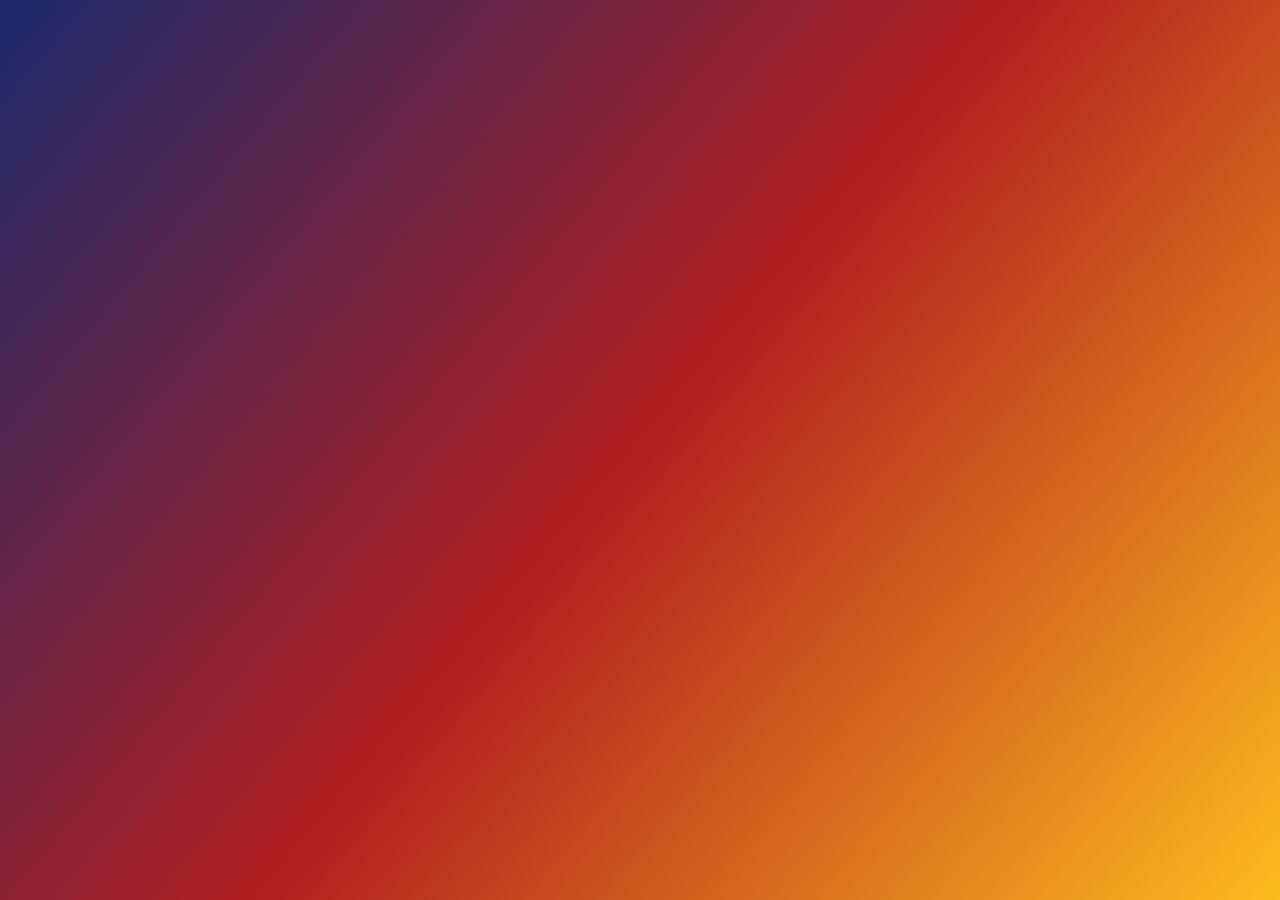
<file: index.html>
<!DOCTYPE html>
<html lang="fa" dir="rtl">
<head>
    <meta charset="UTF-8">
    <meta name="viewport" content="width=device-width, initial-scale=1.0">
    <title>VIP Shop - فروشگاه مانتو وی آی پی</title>
    <link rel="stylesheet" href="https://cdnjs.cloudflare.com/ajax/libs/font-awesome/6.4.0/css/all.min.css">
    <style>
        /* استایل‌های مشترک و صفحه ورود */
        * {
            box-sizing: border-box;
            margin: 0;
            padding: 0;
        }
        
        body {
            font-family: 'Segoe UI', Tahoma, Geneva, Verdana, sans-serif;
            background: linear-gradient(130deg, #1a2a6c, #b21f1f, #fdbb1d);
            color: #333;
            min-height: 100vh;
            padding: 20px;
            overflow-x: hidden;
        }
        
        .container {
            max-width: 1200px;
            width: 100%;
            margin: 0 auto;
        }
        
        header {
            background: rgba(255, 255, 255, 0.9);
            border-radius: 20px;
            padding: 20px;
            margin-bottom: 30px;
            box-shadow: 0 10px 30px rgba(0, 0, 0, 0.2);
            backdrop-filter: blur(10px);
            border: 1px solid rgba(255, 255, 255, 0.3);
        }
        
        .logo {
            display: flex;
            align-items: center;
            justify-content: center;
            gap: 15px;
            margin-bottom: 15px;
        }
        
        .logo i {
            font-size: 3rem;
            color: #ff4081;
            background: linear-gradient(45deg, #ff4081, #ff6d00);
            -webkit-background-clip: text;
            -webkit-text-fill-color: transparent;
        }
        
        h1 {
            font-size: 2.5rem;
            color: #2c3e50;
            margin-bottom: 10px;
        }
        
        .subtitle {
            font-size: 1.2rem;
            color: #7f8c8d;
            margin-bottom: 20px;
        }
        
        .contact-info {
            display: flex;
            justify-content: center;
            flex-wrap: wrap;
            gap: 20px;
            margin-top: 15px;
            font-size: 1.1rem;
        }
        
        .contact-item {
            display: flex;
            align-items: center;
            gap: 8px;
            background: rgba(255, 255, 255, 0.7);
            padding: 8px 15px;
            border-radius: 30px;
            box-shadow: 0 4px 8px rgba(0,0,0,0.1);
        }
        
        .coin-container {
            position: relative;
            margin: 40px 0;
            perspective: 1000px;
            text-align: center;
        }
        
        #coin {
            width: 200px;
            height: 200px;
            background: radial-gradient(circle at 30% 30%, #ffd700, #ff9800);
            border-radius: 50%;
            cursor: pointer;
            box-shadow: 0 0 30px rgba(255, 215, 0, 0.8), 
                        inset 0 -10px 20px rgba(139, 69, 19, 0.4),
                        inset 0 10px 20px rgba(255, 255, 255, 0.5);
            position: relative;
            overflow: hidden;
            transform-style: preserve-3d;
            transition: transform 0.5s;
            margin: 0 auto;
        }
        
        #coin:hover {
            transform: rotateY(10deg) rotateX(10deg) scale(1.05);
        }
        
        #coin:active {
            transform: scale(0.95);
        }
        
        .coin-design {
            position: absolute;
            width: 100%;
            height: 100%;
            display: flex;
            flex-direction: column;
            justify-content: center;
            align-items: center;
            color: #8b4513;
            font-weight: bold;
            text-align: center;
            padding: 20px;
        }
        
        .coin-front {
            background: radial-gradient(circle at center, #ffd700, #daa520);
        }
        
        .coin-back {
            background: radial-gradient(circle at center, #daa520, #b8860b);
            transform: rotateY(180deg);
            backface-visibility: hidden;
        }
        
        .coin-icon {
            font-size: 4rem;
            margin-bottom: 10px;
            color: #8b4513;
        }
        
        .coin-text {
            font-size: 1.8rem;
            text-shadow: 1px 1px 2px rgba(255, 255, 255, 0.5);
        }
        
        #counter {
            font-size: 1.8rem;
            margin-top: 25px;
            color: white;
            text-shadow: 0 2px 4px rgba(0,0,0,0.3);
            background: rgba(0, 0, 0, 0.3);
            padding: 10px 25px;
            border-radius: 30px;
            display: inline-block;
        }
        
        .instructions {
            background: rgba(255, 255, 255, 0.85);
            border-radius: 20px;
            padding: 25px;
            margin: 30px 0;
            box-shadow: 0 8px 25px rgba(0, 0, 0, 0.15);
            max-width: 800px;
            margin-left: auto;
            margin-right: auto;
        }
        
        .instructions h2 {
            color: #ff4081;
            margin-bottom: 20px;
            font-size: 1.8rem;
            text-align: center;
        }
        
        .step {
            display: flex;
            align-items: flex-start;
            text-align: right;
            margin-bottom: 20px;
            padding: 15px;
            background: rgba(255, 255, 255, 0.7);
            border-radius: 15px;
        }
        
        .step-number {
            background: linear-gradient(45deg, #ff4081, #ff6d00);
            color: white;
            width: 40px;
            height: 40px;
            border-radius: 50%;
            display: flex;
            align-items: center;
            justify-content: center;
            font-size: 1.5rem;
            font-weight: bold;
            flex-shrink: 0;
            margin-left: 15px;
        }
        
        .step-content {
            flex-grow: 1;
            text-align: right;
        }
        
        .step-content h3 {
            color: #2c3e50;
            margin-bottom: 8px;
        }
        
        .step-content p {
            color: #7f8c8d;
            line-height: 1.6;
        }
        
        .password-hint {
            background: rgba(44, 62, 80, 0.9);
            color: white;
            padding: 15px;
            border-radius: 15px;
            margin-top: 20px;
            font-size: 1.2rem;
            display: inline-block;
        }
        
        .password-sequence {
            display: flex;
            justify-content: center;
            gap: 15px;
            margin-top: 15px;
            flex-wrap: wrap;
        }
        
        .password-dot {
            width: 25px;
            height: 25px;
            border-radius: 50%;
            background: #7f8c8d;
            display: flex;
            align-items: center;
            justify-content: center;
            color: white;
            font-weight: bold;
        }
        
        .password-dot.active {
            background: linear-gradient(45deg, #ff4081, #ff6d00);
            transform: scale(1.2);
        }
        
        footer {
            margin-top: 40px;
            color: white;
            font-size: 1rem;
            text-shadow: 0 1px 3px rgba(0,0,0,0.5);
            padding: 20px;
            text-align: center;
        }
        
        .pulse {
            animation: pulse 2s infinite;
        }
        
        @keyframes pulse {
            0% { transform: scale(1); box-shadow: 0 0 0 0 rgba(255, 215, 0, 0.7); }
            70% { transform: scale(1.05); box-shadow: 0 0 0 15px rgba(255, 215, 0, 0); }
            100% { transform: scale(1); box-shadow: 0 0 0 0 rgba(255, 215, 0, 0); }
        }
        
        .shake {
            animation: shake 0.5s;
        }
        
        @keyframes shake {
            0%, 100% { transform: translateX(0); }
            25% { transform: translateX(-10px); }
            75% { transform: translateX(10px); }
        }
        
        .flip {
            animation: flip 0.6s ease-out;
        }
        
        @keyframes flip {
            0% { transform: rotateY(0); }
            50% { transform: rotateY(180deg); }
            100% { transform: rotateY(360deg); }
        }
        
        @media (max-width: 768px) {
            #coin {
                width: 170px;
                height: 170px;
            }
            
            h1 {
                font-size: 2rem;
            }
            
            .contact-info {
                flex-direction: column;
                align-items: center;
            }
        }
        
        /* استایل‌های صفحه فروشگاه */
        #shop-page {
            display: none;
            width: 100%;
        }
        
        .shop-body {
            background-color: #f8f8f5;
            color: #339;
            direction: rtl;
            min-height: 100vh;
        }
        
        .shop-header {
            background-color: white;
            box-shadow: 0 2px 10px rgba(0, 0, 0, 0.1);
            position: sticky;
            top: 0;
            z-index: 100;
        }
        
        .header-top {
            display: flex;
            justify-content: space-between;
            align-items: center;
            padding: 15px 5%;
            border-bottom: 1px solid #eee;
        }
        
        .shop-logo {
            font-size: 24px;
            font-weight: bold;
            color: #8e44ad;
        }
        
        .shop-logo i {
            margin-left: 10px;
        }
        
        .search-box {
            display: flex;
            width: 50%;
        }
        
        .search-box input {
            padding: 10px 15px;
            border: 1px solid #ddd;
            border-radius: 30px 0 0 30px;
            width: 100%;
            font-size: 14px;
        }
        
        .search-box button {
            background: #8e44ad;
            color: white;
            border: none;
            padding: 10px 20px;
            border-radius: 0 30px 30px 0;
            cursor: pointer;
        }
        
        .header-icons {
            display: flex;
            gap: 20px;
        }
        
        .header-icons i {
            font-size: 20px;
            color: #555;
            cursor: pointer;
            position: relative;
        }
        
        .cart-count {
            position: absolute;
            top: -8px;
            left: -8px;
            background: #e74c3c;
            color: white;
            font-size: 10px;
            border-radius: 50%;
            width: 18px;
            height: 18px;
            display: flex;
            justify-content: center;
            align-items: center;
        }
        
        nav {
            padding: 10px 5%;
        }
        
        nav ul {
            display: flex;
            list-style: none;
            justify-content: center;
            gap: 30px;
        }
        
        nav ul li a {
            text-decoration: none;
            color: #555;
            font-weight: 500;
            transition: color 0.3s;
            font-size: 15px;
        }
        
        nav ul li a:hover {
            color: #8e44ad;
        }
        
        /* استایل فیلترها و مرتب‌سازی */
        .filters {
            display: flex;
            justify-content: space-between;
            padding: 20px 5%;
            background: white;
            margin: 20px 5%;
            border-radius: 10px;
            box-shadow: 0 2px 5px rgba(0, 0, 0, 0.05);
        }
        
        .filter-section {
            display: flex;
            align-items: center;
            gap: 15px;
        }
        
        .filter-section select, .filter-section button {
            padding: 8px 15px;
            border: 1px solid #ddd;
            border-radius: 5px;
            background: white;
            font-size: 14px;
        }
        
        .filter-section button {
            background: #8e44ad;
            color: white;
            border: none;
            cursor: pointer;
        }
        
        /* استایل محصولات */
        .products-container {
            display: grid;
            grid-template-columns: repeat(auto-fill, minmax(250px, 1fr));
            gap: 25px;
            padding: 0 5% 40px;
        }
        
        .product-card {
            background: white;
            border-radius: 10px;
            overflow: hidden;
            box-shadow: 0 3px 10px rgba(0, 0, 0, 0.08);
            transition: transform 0.3s, box-shadow 0.3s;
            position: relative;
        }
        
        .product-card:hover {
            transform: translateY(-5px);
            box-shadow: 0 5px 15px rgba(0, 0, 0, 0.1);
        }
        
        .product-image {
            height: 220px;
            overflow: hidden;
            position: relative;
        }
        
        .product-image img {
            width: 100%;
            height: 100%;
            object-fit: cover;
            transition: transform 0.5s;
        }
        
        .product-card:hover .product-image img {
            transform: scale(1.05);
        }
        
        .product-badge {
            position: absolute;
            top: 10px;
            left: 10px;
            background: #e74c3c;
            color: white;
            padding: 5px 10px;
            border-radius: 3px;
            font-size: 12px;
            font-weight: bold;
        }
        
        .product-info {
            padding: 15px;
        }
        
        .product-title {
            font-size: 16px;
            margin-bottom: 8px;
            color: #333;
            font-weight: 600;
        }
        
        .product-price {
            display: flex;
            justify-content: space-between;
            align-items: center;
            margin-top: 10px;
        }
        
        .price {
            font-weight: bold;
            color: #8e44ad;
            font-size: 18px;
        }
        
        .old-price {
            text-decoration: line-through;
            color: #999;
            font-size: 14px;
            margin-right: 5px;
        }
        
        .add-to-cart {
            background: #8e44ad;
            color: white;
            border: none;
            width: 40px;
            height: 40px;
            border-radius: 50%;
            display: flex;
            justify-content: center;
            align-items: center;
            cursor: pointer;
            transition: background 0.3s;
        }
        
        .add-to-cart:hover {
            background: #732d91;
        }
        
        /* استایل فوتر */
        .shop-footer {
            background: #2c3e50;
            color: white;
            padding: 40px 5% 20px;
        }
        
        .footer-content {
            display: grid;
            grid-template-columns: repeat(auto-fit, minmax(250px, 1fr));
            gap: 30px;
            margin-bottom: 30px;
        }
        
        .footer-section h3 {
            margin-bottom: 20px;
            font-size: 18px;
            position: relative;
            padding-bottom: 10px;
        }
        
        .footer-section h3::after {
            content: '';
            position: absolute;
            bottom: 0;
            right: 0;
            width: 50px;
            height: 2px;
            background: #8e44ad;
        }
        
        .footer-section p, .footer-section ul {
            color: #ecf0f1;
            font-size: 14px;
            line-height: 1.8;
        }
        
        .footer-section ul {
            list-style: none;
        }
        
        .footer-section ul li {
            margin-bottom: 10px;
        }
        
        .footer-section ul li a {
            color: #ecf0f1;
            text-decoration: none;
            transition: color 0.3s;
        }
        
        .footer-section ul li a:hover {
            color: #8e44ad;
        }
        
        .social-icons {
            display: flex;
            gap: 15px;
            margin-top: 15px;
        }
        
        .social-icons a {
            display: flex;
            justify-content: center;
            align-items: center;
            width: 40px;
            height: 40px;
            border-radius: 50%;
            background: rgba(255, 255, 255, 0.1);
            color: white;
            transition: background 0.3s;
        }
        
        .social-icons a:hover {
            background: #8e44ad;
        }
        
        .footer-bottom {
            text-align: center;
            padding-top: 20px;
            border-top: 1px solid rgba(255, 255, 255, 0.1);
            font-size: 14px;
            color: #bdc3c7;
        }
        
        /* استایل بخش VIP */
        .vip-overlay {
            position: fixed;
            top: 0;
            left: 0;
            width: 100%;
            height: 100%;
            background: rgba(0, 0, 0, 0.9);
            display: flex;
            justify-content: center;
            align-items: center;
            z-index: 1000;
            flex-direction: column;
            color: white;
        }
        
        .vip-container {
            max-width: 800px;
            width: 90%;
            text-align: center;
        }
        
        .vip-header {
            margin-bottom: 30px;
        }
        
        .vip-title {
            font-size: 2.5rem;
            margin-bottom: 15px;
            background: linear-gradient(45deg, #ffd700, #ff9800);
            -webkit-background-clip: text;
            -webkit-text-fill-color: transparent;
        }
        
        .vip-subtitle {
            font-size: 1.2rem;
            color: #ccc;
        }
        
        .vip-coin-container {    
            position: relative;    
            margin: 40px 0;    
            perspective: 1000px;    
        }    
            
        #vip-coin {    
            width: 200px;    
            height: 200px;    
            background: radial-gradient(circle at 30% 30%, #ffd700, #ff9800);    
            border-radius: 50%;    
            cursor: pointer;    
            box-shadow: 0 0 30px rgba(255, 215, 0, 0.8),     
                        inset 0 -10px 20px rgba(139, 69, 19, 0.4),    
                        inset 0 10px 20px rgba(255, 255, 255, 0.5);    
            position: relative;    
            overflow: hidden;    
            transform-style: preserve-3d;    
            transition: transform 0.5s;    
            margin: 0 auto;  
        }    
            
        #vip-coin:hover {    
            transform: rotateY(10deg) rotateX(10deg) scale(1.05);    
        }    
            
        #vip-coin:active {    
            transform: scale(0.95);    
        }    
            
        .vip-coin-design {    
            position: absolute;    
            width: 100%;    
            height: 100%;    
            display: flex;    
            flex-direction: column;    
            justify-content: center;    
            align-items: center;    
            color: #8b4513;    
            font-weight: bold;    
            text-align: center;    
            padding: 20px;    
        }    
            
        .vip-coin-front {    
            background: radial-gradient(circle at center, #ffd700, #daa520);    
        }    
            
        .vip-coin-back {    
            background: radial-gradient(circle at center, #daa520, #b8860b);    
            transform: rotateY(180deg);    
            backface-visibility: hidden;    
        }    
            
        .vip-coin-icon {    
            font-size: 4rem;    
            margin-bottom: 10px;    
            color: #8b4513;    
        }    
            
        .vip-coin-text {    
            font-size: 1.8rem;    
            text-shadow: 1px 1px 2px rgba(255, 255, 255, 0.5);    
        }    
            
        #vip-counter {    
            font-size: 1.8rem;    
            margin-top: 25px;    
            color: white;    
            text-sh
</file>
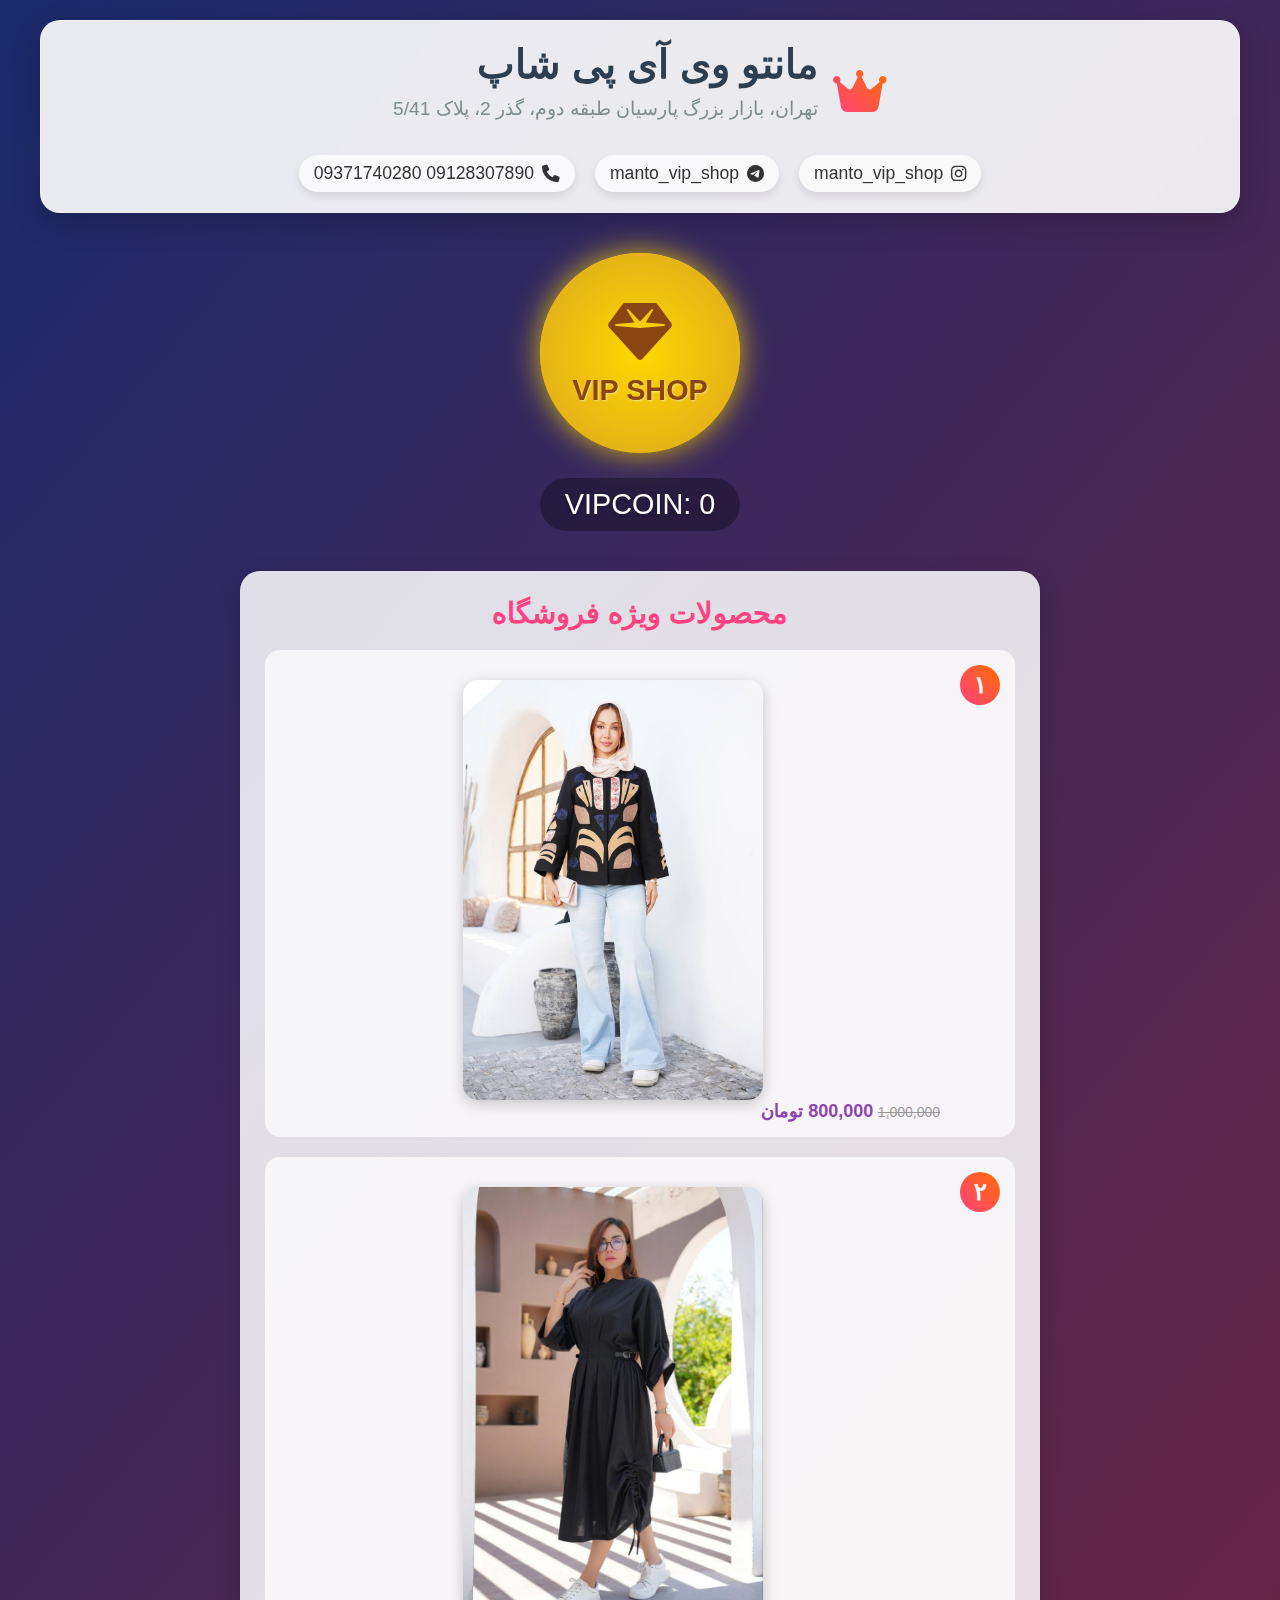
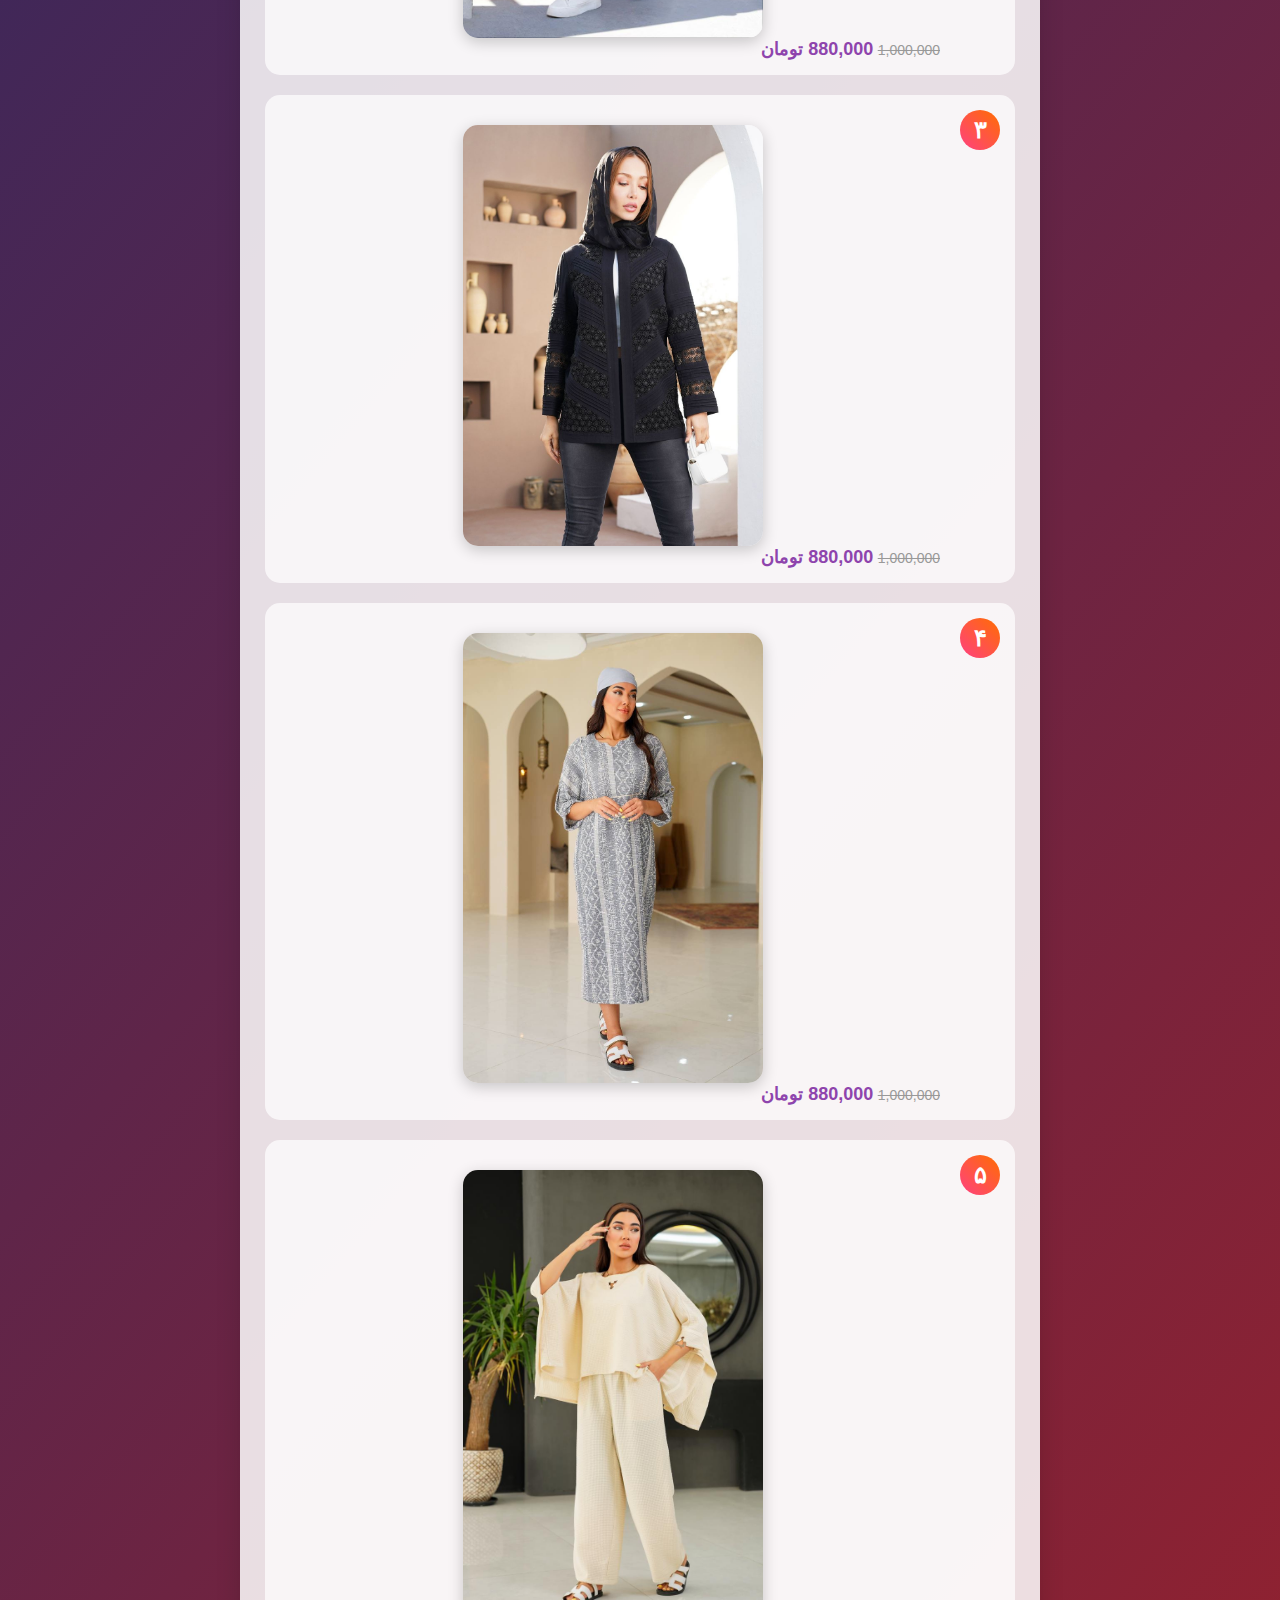
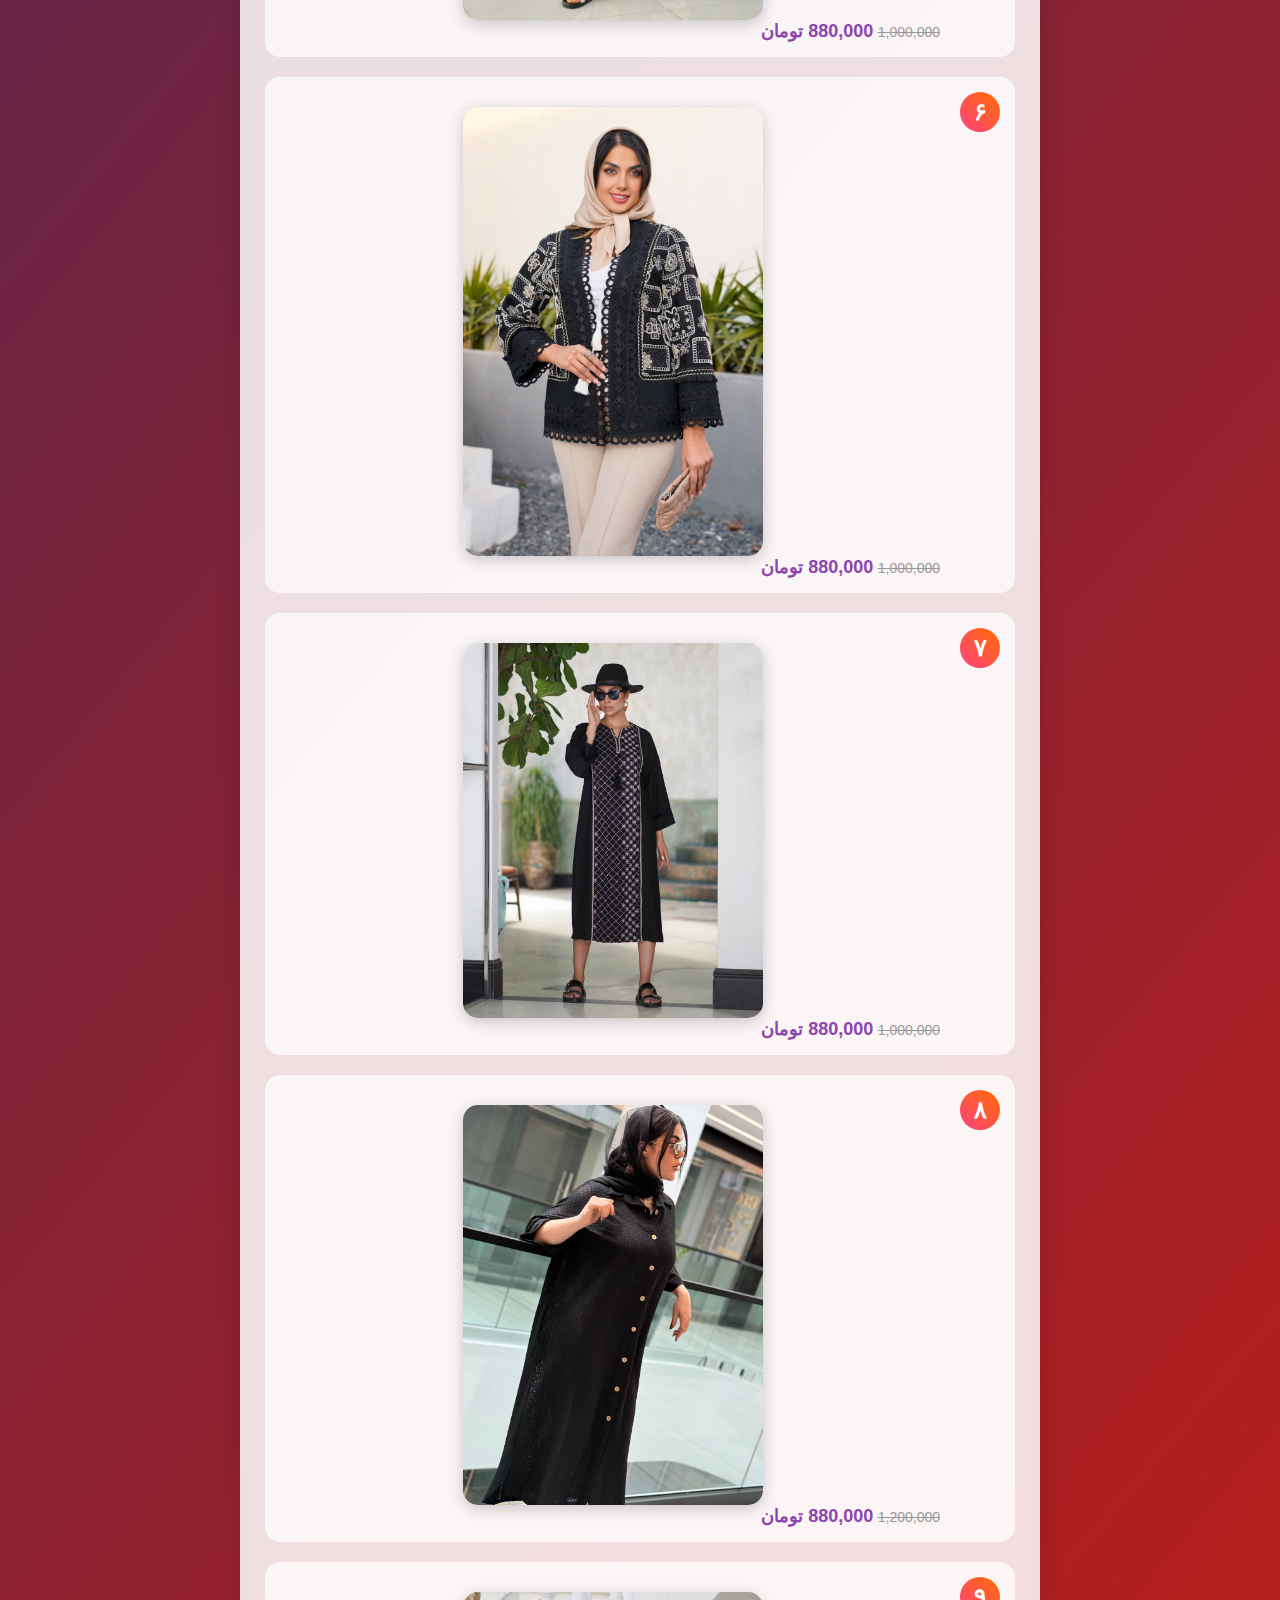
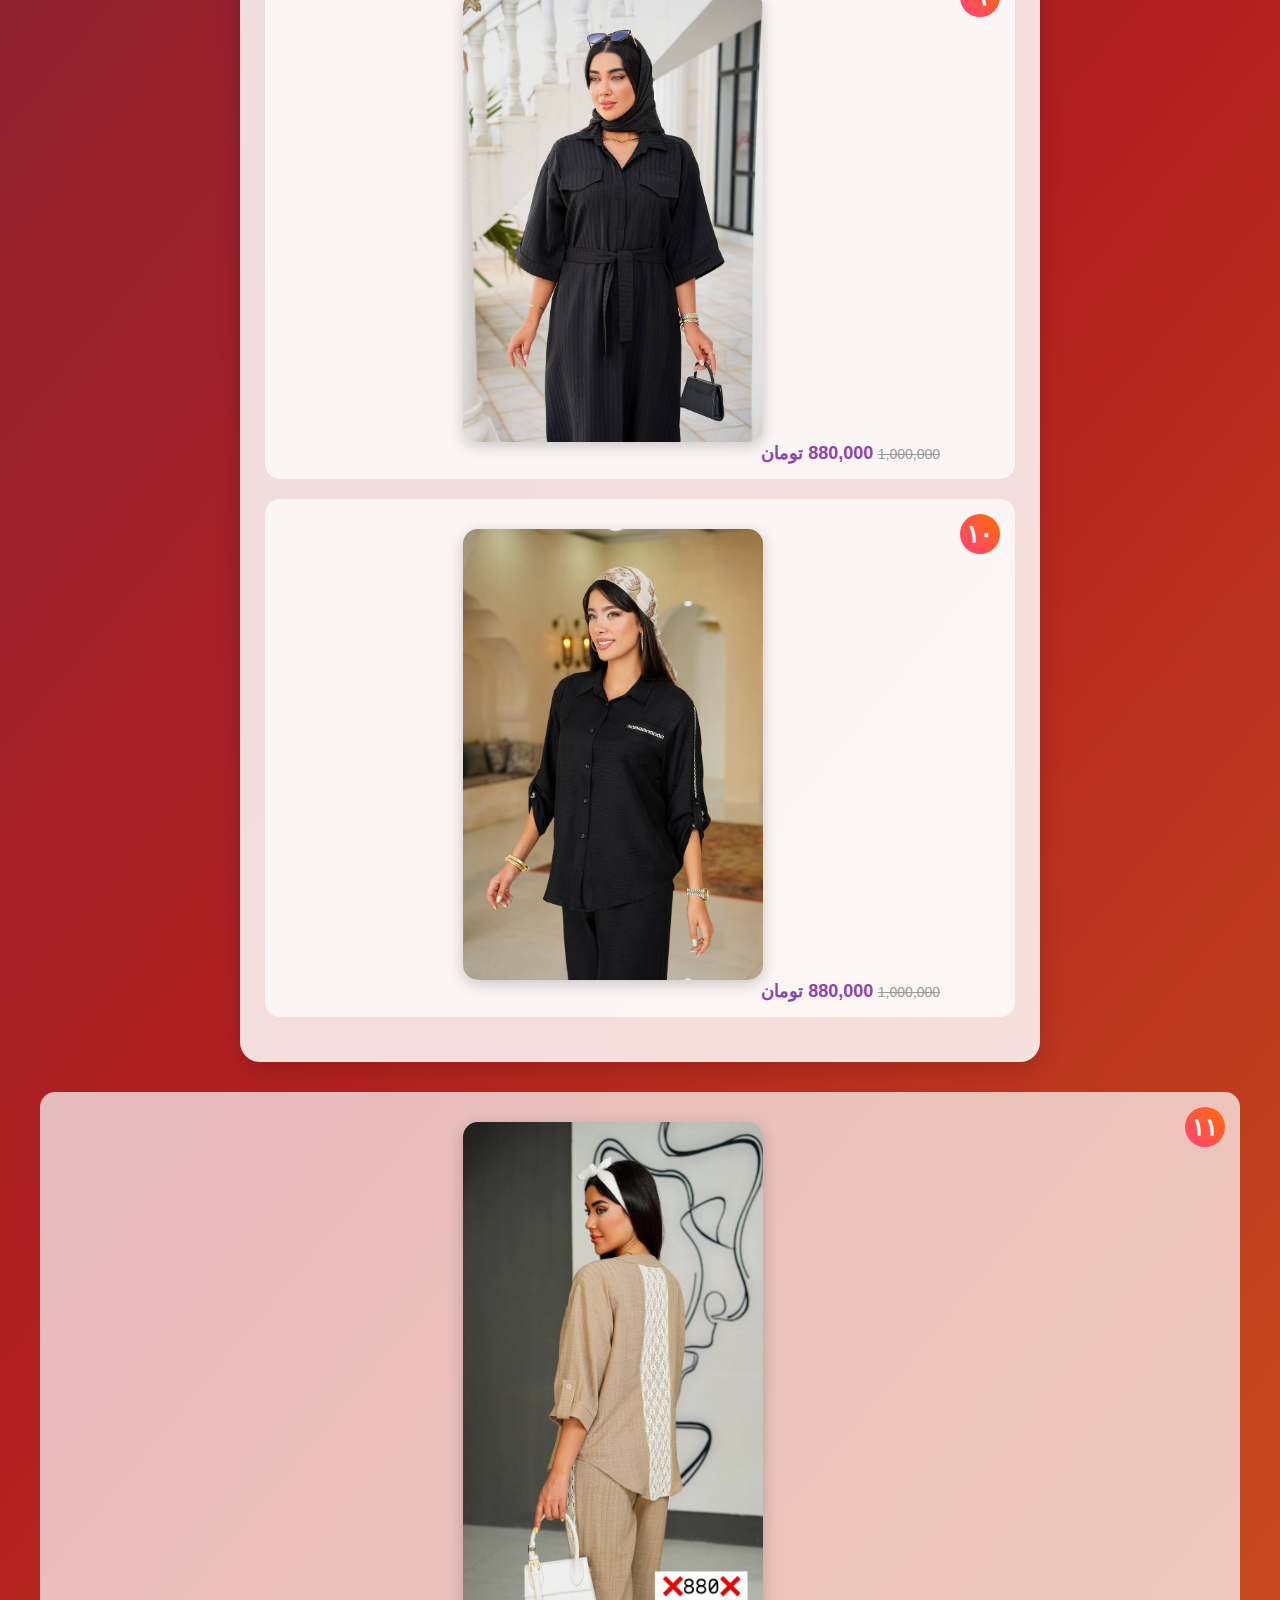
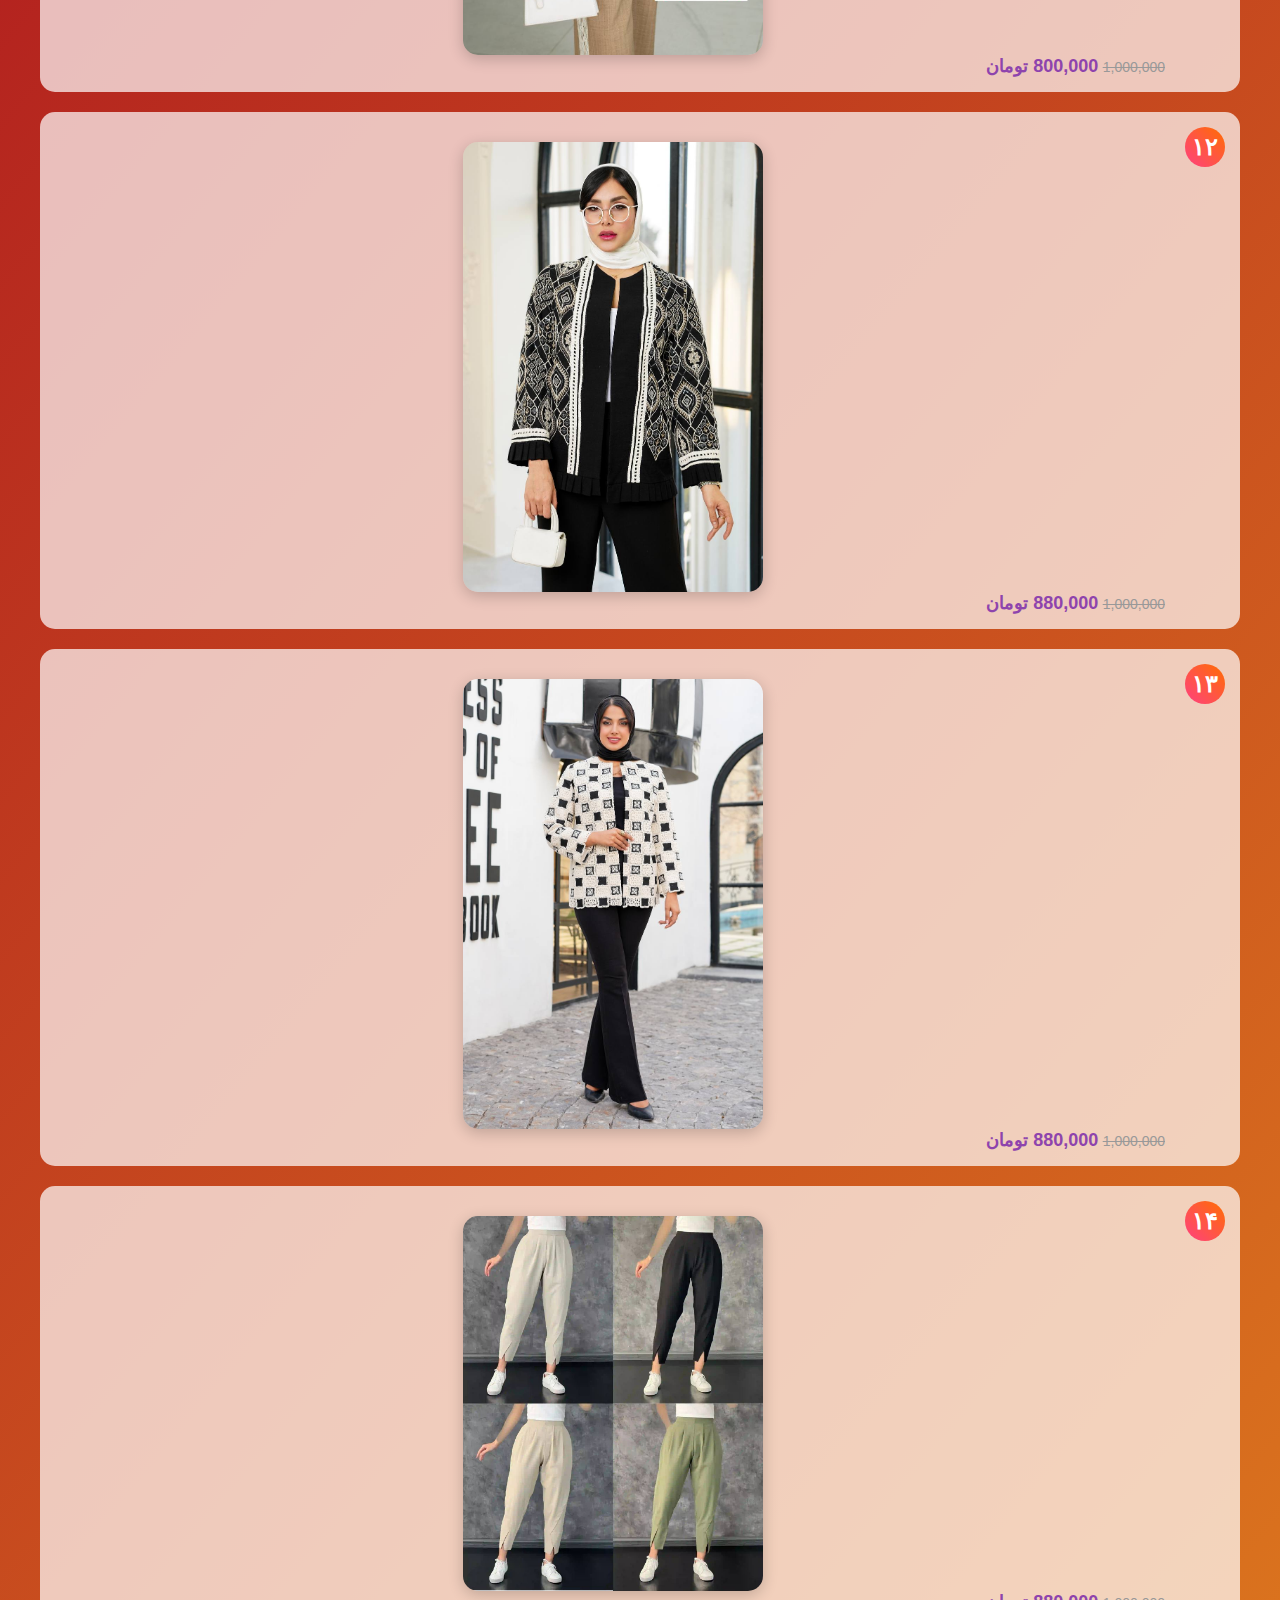
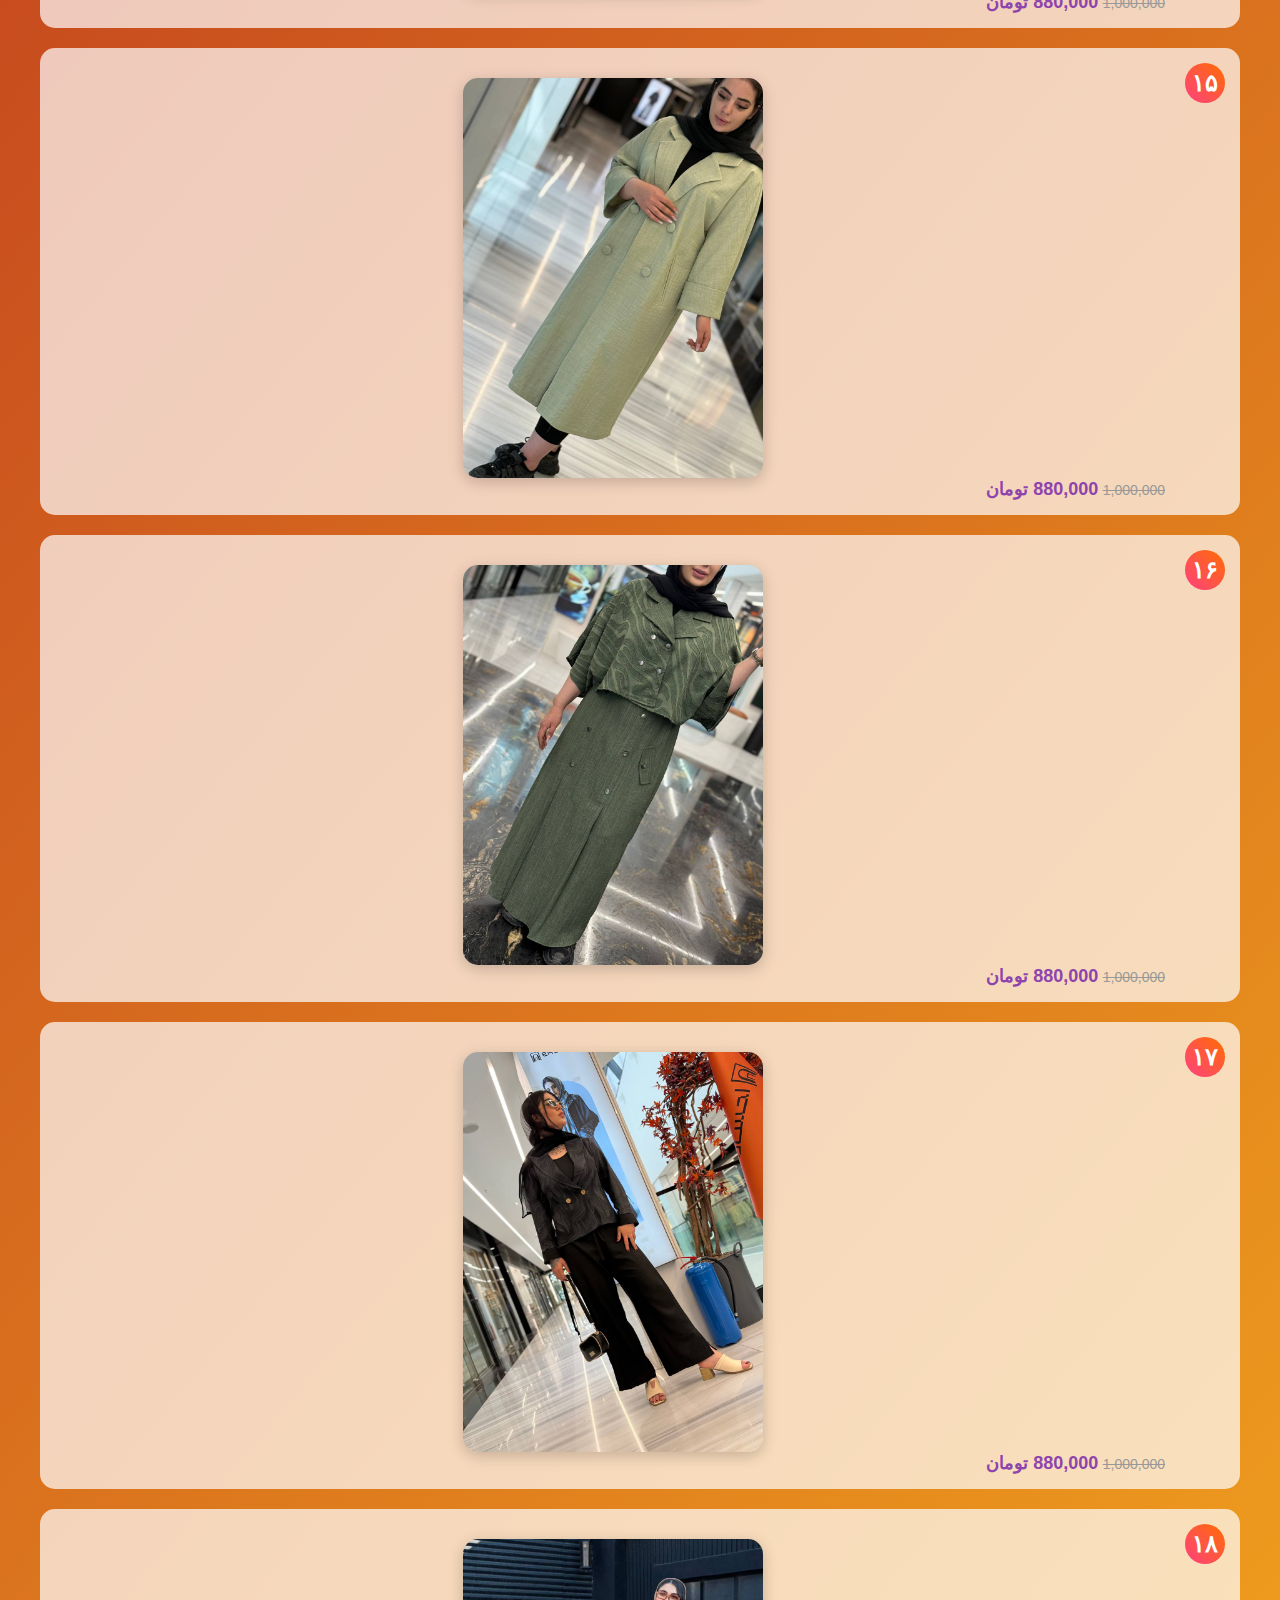
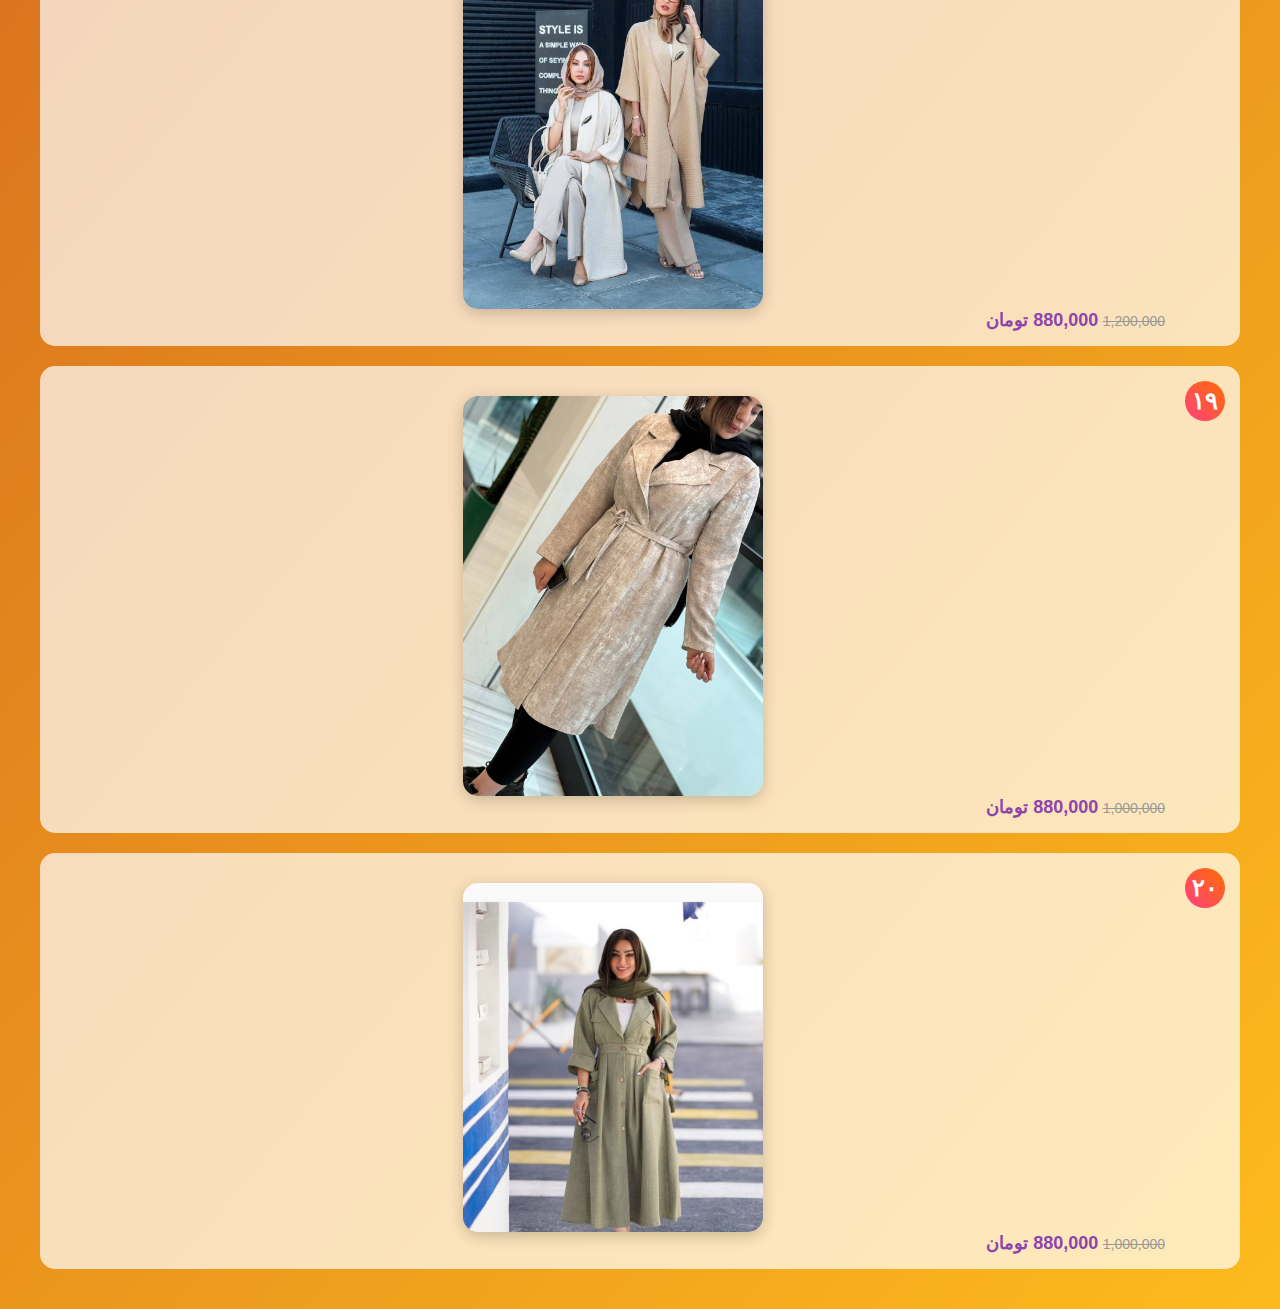
<file: 134.html>
<!DOCTYPE html>
<html lang="fa" dir="rtl">
<head>
    <meta charset="UTF-8">
    <meta name="viewport" content="width=device-width, initial-scale=1.0">
    <title>VIP Shop - فروشگاه مانتو وی آی پی</title>
    <link rel="stylesheet" href="https://cdnjs.cloudflare.com/ajax/libs/font-awesome/6.4.0/css/all.min.css">
    <style>
        /* استایل‌های مشترک و صفحه ورود */
        * {
            box-sizing: border-box;
            margin: 0;
            padding: 0;
        }
        
        body {
            font-family: 'Segoe UI', Tahoma, Geneva, Verdana, sans-serif;
            background: linear-gradient(130deg, #1a2a6c, #b21f1f, #fdbb1d);
            color: #333;
            min-height: 100vh;
            padding: 20px;
            overflow-x: hidden;
        }
        
        .container {
            max-width: 1200px;
            width: 100%;
            margin: 0 auto;
        }
        
        header {
            background: rgba(255, 255, 255, 0.9);
            border-radius: 20px;
            padding: 20px;
            margin-bottom: 30px;
            box-shadow: 0 10px 30px rgba(0, 0, 0, 0.2);
            backdrop-filter: blur(10px);
            border: 1px solid rgba(255, 255, 255, 0.3);
        }
        
        .logo {
            display: flex;
            align-items: center;
            justify-content: center;
            gap: 15px;
            margin-bottom: 15px;
        }
        
        .logo i {
            font-size: 3rem;
            color: #ff4081;
            background: linear-gradient(45deg, #ff4081, #ff6d00);
            -webkit-background-clip: text;
            -webkit-text-fill-color: transparent;
        }
        
        h1 {
            font-size: 2.5rem;
            color: #2c3e50;
            margin-bottom: 10px;
        }
        
        .subtitle {
            font-size: 1.2rem;
            color: #7f8c8d;
            margin-bottom: 20px;
        }
        
        .contact-info {
            display: flex;
            justify-content: center;
            flex-wrap: wrap;
            gap: 20px;
            margin-top: 15px;
            font-size: 1.1rem;
        }
        
        .contact-item {
            display: flex;
            align-items: center;
            gap: 8px;
            background: rgba(255, 255, 255, 0.7);
            padding: 8px 15px;
            border-radius: 30px;
            box-shadow: 0 4px 8px rgba(0,0,0,0.1);
        }
        
        .coin-container {
            position: relative;
            margin: 40px 0;
            perspective: 1000px;
            text-align: center;
        }
        
        #coin {
            width: 200px;
            height: 200px;
            background: radial-gradient(circle at 30% 30%, #ffd700, #ff9800);
            border-radius: 50%;
            cursor: pointer;
            box-shadow: 0 0 30px rgba(255, 215, 0, 0.8), 
                        inset 0 -10px 20px rgba(139, 69, 19, 0.4),
                        inset 0 10px 20px rgba(255, 255, 255, 0.5);
            position: relative;
            overflow: hidden;
            transform-style: preserve-3d;
            transition: transform 0.5s;
            margin: 0 auto;
        }
        
        #coin:hover {
            transform: rotateY(10deg) rotateX(10deg) scale(1.05);
        }
        
        #coin:active {
            transform: scale(0.95);
        }
        
        .coin-design {
            position: absolute;
            width: 100%;
            height: 100%;
            display: flex;
            flex-direction: column;
            justify-content: center;
            align-items: center;
            color: #8b4513;
            font-weight: bold;
            text-align: center;
            padding: 20px;
        }
        
        .coin-front {
            background: radial-gradient(circle at center, #ffd700, #daa520);
        }
        
        .coin-back {
            background: radial-gradient(circle at center, #daa520, #b8860b);
            transform: rotateY(180deg);
            backface-visibility: hidden;
        }
        
        .coin-icon {
            font-size: 4rem;
            margin-bottom: 10px;
            color: #8b4513;
        }
        
        .coin-text {
            font-size: 1.8rem;
            text-shadow: 1px 1px 2px rgba(255, 255, 255, 0.5);
        }
        
        #counter {
            font-size: 1.8rem;
            margin-top: 25px;
            color: white;
            text-shadow: 0 2px 4px rgba(0,0,0,0.3);
            background: rgba(0, 0, 0, 0.3);
            padding: 10px 25px;
            border-radius: 30px;
            display: inline-block;
        }
        
        .instructions {
            background: rgba(255, 255, 255, 0.85);
            border-radius: 20px;
            padding: 25px;
            margin: 30px 0;
            box-shadow: 0 8px 25px rgba(0, 0, 0, 0.15);
            max-width: 800px;
            margin-left: auto;
            margin-right: auto;
        }
        
        .instructions h2 {
            color: #ff4081;
            margin-bottom: 20px;
            font-size: 1.8rem;
            text-align: center;
        }
        
        .step {
            display: flex;
            align-items: flex-start;
            text-align: right;
            margin-bottom: 20px;
            padding: 15px;
            background: rgba(255, 255, 255, 0.7);
            border-radius: 15px;
        }
        
        .step-number {
            background: linear-gradient(45deg, #ff4081, #ff6d00);
            color: white;
            width: 40px;
            height: 40px;
            border-radius: 50%;
            display: flex;
            align-items: center;
            justify-content: center;
            font-size: 1.5rem;
            font-weight: bold;
            flex-shrink: 0;
            margin-left: 15px;
        }
        
        .step-content {
            flex-grow: 1;
            text-align: right;
        }
        
        .step-content h3 {
            color: #2c3e50;
            margin-bottom: 8px;
        }
        
        .step-content p {
            color: #7f8c8d;
            line-height: 1.6;
        }
        
        .password-hint {
            background: rgba(44, 62, 80, 0.9);
            color: white;
            padding: 15px;
            border-radius: 15px;
            margin-top: 20px;
            font-size: 1.2rem;
            display: inline-block;
        }
        
        .password-sequence {
            display: flex;
            justify-content: center;
            gap: 15px;
            margin-top: 15px;
            flex-wrap: wrap;
        }
        
        .password-dot {
            width: 25px;
            height: 25px;
            border-radius: 50%;
            background: #7f8c8d;
            display: flex;
            align-items: center;
            justify-content: center;
            color: white;
            font-weight: bold;
        }
        
        .password-dot.active {
            background: linear-gradient(45deg, #ff4081, #ff6d00);
            transform: scale(1.2);
        }
        
        footer {
            margin-top: 40px;
            color: white;
            font-size: 1rem;
            text-shadow: 0 1px 3px rgba(0,0,0,0.5);
            padding: 20px;
            text-align: center;
        }
        
        .pulse {
            animation: pulse 2s infinite;
        }
        
        @keyframes pulse {
            0% { transform: scale(1); box-shadow: 0 0 0 0 rgba(255, 215, 0, 0.7); }
            70% { transform: scale(1.05); box-shadow: 0 0 0 15px rgba(255, 215, 0, 0); }
            100% { transform: scale(1); box-shadow: 0 0 0 0 rgba(255, 215, 0, 0); }
        }
        
        .shake {
            animation: shake 0.5s;
        }
        
        @keyframes shake {
            0%, 100% { transform: translateX(0); }
            25% { transform: translateX(-10px); }
            75% { transform: translateX(10px); }
        }
        
        .flip {
            animation: flip 0.6s ease-out;
        }
        
        @keyframes flip {
            0% { transform: rotateY(0); }
            50% { transform: rotateY(180deg); }
            100% { transform: rotateY(360deg); }
        }
        
        @media (max-width: 768px) {
            #coin {
                width: 170px;
                height: 170px;
            }
            
            h1 {
                font-size: 2rem;
            }
            
            .contact-info {
                flex-direction: column;
                align-items: center;
            }
        }
        
        /* استایل‌های صفحه فروشگاه */
        #shop-page {
            display: none;
            width: 100%;
        }
        
        .shop-body {
            background-color: #f8f8f5;
            color: #333;
            direction: rtl;
            min-height: 100vh;
            padding: 20px;
        }
        
        .shop-header {
            background-color: white;
            box-shadow: 0 2px 10px rgba(0, 0, 0, 0.1);
            position: sticky;
            top: 0;
            z-index: 100;
            border-radius: 20px;
            margin-bottom: 20px;
        }
        
        .header-top {
            display: flex;
            justify-content: space-between;
            align-items: center;
            padding: 15px 5%;
            border-bottom: 1px solid #eee;
        }
        
        .shop-logo {
            font-size: 24px;
            font-weight: bold;
            color: #8e44ad;
        }
        
        .shop-logo i {
            margin-left: 10px;
        }
        
        .search-box {
            display: flex;
            width: 50%;
        }
        
        .search-box input {
            padding: 10px 15px;
            border: 1px solid #ddd;
            border-radius: 30px 0 0 30px;
            width: 100%;
            font-size: 14px;
        }
        
        .search-box button {
            background: #8e44ad;
            color: white;
            border: none;
            padding: 10px 20px;
            border-radius: 0 30px 30px 0;
            cursor: pointer;
        }
        
        .header-icons {
            display: flex;
            gap: 20px;
        }
        
        .header-icons i {
            font-size: 20px;
            color: #555;
            cursor: pointer;
            position: relative;
        }
        
        .cart-count {
            position: absolute;
            top: -8px;
            left: -8px;
            background: #e74c3c;
            color: white;
            font-size: 10px;
            border-radius: 50%;
            width: 18px;
            height: 18px;
            display: flex;
            justify-content: center;
            align-items: center;
        }
        
        nav {
            padding: 10px 5%;
        }
        
        nav ul {
            display: flex;
            list-style: none;
            justify-content: center;
            gap: 30px;
        }
        
        nav ul li a {
            text-decoration: none;
            color: #555;
            font-weight: 500;
            transition: color 0.3s;
            font-size: 15px;
        }
        
        nav ul li a:hover {
            color: #8e44ad;
        }
        
        /* استایل فیلترها و مرتب‌سازی */
        .filters {
            display: flex;
            justify-content: space-between;
            padding: 20px 5%;
            background: white;
            margin: 20px 5%;
            border-radius: 10px;
            box-shadow: 0 2px 5px rgba(0, 0, 0, 0.05);
        }
        
        .filter-section {
            display: flex;
            align-items: center;
            gap: 15px;
        }
        
        .filter-section select, .filter-section button {
            padding: 8px 15px;
            border: 1px solid #ddd;
            border-radius: 5px;
            background: white;
            font-size: 14px;
        }
        
        .filter-section button {
            background: #8e44ad;
            color: white;
            border: none;
            cursor: pointer;
        }
        
        /* استایل محصولات */
        .products-container {
            display: grid;
            grid-template-columns: repeat(auto-fill, minmax(250px, 1fr));
            gap: 25px;
            padding: 0 5% 40px;
        }
        
        .product-card {
            background: white;
            border-radius: 10px;
            overflow: hidden;
            box-shadow: 0 3px 10px rgba(0, 0, 0, 0.08);
            transition: transform 0.3s, box-shadow 0.3s;
            position: relative;
        }
        
        .product-card:hover {
            transform: translateY(-5px);
            box-shadow: 0 5px 15px rgba(0, 0, 0, 0.1);
        }
        
        .product-image {
            height: 220px;
            overflow: hidden;
            position: relative;
        }
        
        .product-image img {
            width: 100%;
            height: 100%;
            object-fit: cover;
            transition: transform 0.5s;
        }
        
        .product-card:hover .product-image img {
            transform: scale(1.05);
        }
        
        .product-badge {
            position: absolute;
            top: 10px;
            left: 10px;
            background: #e74c3c;
            color: white;
            padding: 5px 10px;
            border-radius: 3px;
            font-size: 12px;
            font-weight: bold;
        }
        
        .product-info {
            padding: 15px;
        }
        
        .product-title {
            font-size: 16px;
            margin-bottom: 8px;
            color: #333;
            font-weight: 600;
        }
        
        .product-price {
            display: flex;
            justify-content: space-between;
            align-items: center;
            margin-top: 10px;
        }
        
        .price {
            font-weight: bold;
            color: #8e44ad;
            font-size: 18px;
        }
        
        .old-price {
            text-decoration: line-through;
            color: #999;
            font-size: 14px;
            margin-right: 5px;
        }
        
        .add-to-cart {
            background: #8e44ad;
            color: white;
            border: none;
            width: 40px;
            height: 40px;
            border-radius: 50%;
            display: flex;
            justify-content: center;
            align-items: center;
            cursor: pointer;
            transition: background 0.3s;
        }
        
        .add-to-cart:hover {
            background: #732d91;
        }
        
        /* استایل فوتر */
        .shop-footer {
            background: #2c3e50;
            color: white;
            padding: 40px 5% 20px;
            border-radius: 20px;
            margin-top: 20px;
        }
        
        .footer-content {
            display: grid;
            grid-template-columns: repeat(auto-fit, minmax(250px, 1fr));
            gap: 30px;
            margin-bottom: 30px;
        }
        
        .footer-section h3 {
            margin-bottom: 20px;
            font-size: 18px;
            position: relative;
            padding-bottom: 10px;
        }
        
        .footer-section h3::after {
            content: '';
            position: absolute;
            bottom: 0;
            right: 0;
            width: 50px;
            height: 2px;
            background: #8e44ad;
        }
        
        .footer-section p, .footer-section ul {
            color: #ecf0f1;
            font-size: 14px;
            line-height: 1.8;
        }
        
        .footer-section ul {
            list-style: none;
        }
        
        .footer-section ul li {
            margin-bottom: 10px;
        }
        
        .footer-section ul li a {
            color: #ecf0f1;
            text-decoration: none;
            transition: color 0.3s;
        }
        
        .footer-section ul li a:hover {
            color: #8e44ad;
        }
        
        .social-icons {
            display: flex;
            gap: 15px;
            margin-top: 15px;
        }
        
        .social-icons a {
            display: flex;
            justify-content: center;
            align-items: center;
            width: 40px;
            height: 40px;
            border-radius: 50%;
            background: rgba(255, 255, 255, 0.1);
            color: white;
            transition: background 0.3s;
        }
        
        .social-icons a:hover {
            background: #8e44ad;
        }
        
        .footer-bottom {
            text-align: center;
            padding-top: 20px;
            border-top: 1px solid rgba(255, 255, 255, 0.1);
            font-size: 14px;
            color: #bdc3c7;
        }
        
        /* استایل بخش VIP */
        .vip-overlay {
            position: fixed;
            top: 0;
            left: 0;
            width: 100%;
            height: 100%;
            background: rgba(0, 0, 0, 0.9);
            display: flex;
            justify-content: center;
            align-items: center;
            z-index: 1000;
            flex-direction: column;
            color: white;
        }
        
        .vip-container {
            max-width: 800px;
            width: 90%;
            text-align: center;
        }
        
        .vip-header {
            margin-bottom: 30px;
        }
        
        .vip-title {
            font-size: 2.5rem;
            margin-bottom: 15px;
            background: linear-gradient(45deg, #ffd700, #ff9800);
            -webkit-background-clip: text;
            -webkit-text-fill-color: transparent;
        }
        
        .vip-subtitle {
            font-size: 1.2rem;
            color: #ccc;
        }
        
        .vip-coin-container {      
            position: relative;      
            margin: 40px 0;      
            perspective: 1000px;      
        }      
            
        #vip-coin {      
            width: 200px;      
            height: 200px;      
            background: radial-gradient(circle at 30% 30%, #ffd700, #ff9800);      
            border-radius: 50%;      
            cursor: pointer;      
            box-shadow: 0 0 30px rgba(255, 215, 0, 0.8),       
                        inset 0 -10px 20px rgba(139, 69, 19, 0.4),      
                        inset 0 10px 20px rgba(255, 255, 255, 0.5);      
            position: relative;      
            overflow: hidden;      
            transform-style: preserve-3d;      
            transition: transform 0.5s;      
            margin: 0 auto;    
        }      
            
        #vip-coin:hover {      
            transform: rotateY(10deg) rotateX(10deg) scale(1.05);      
        }      
            
        #vip-coin:active {      
            transform: scale(0.95);      
        }      
            
        .vip-coin-design {      
            position: absolute;      
            width: 100%;      
            height: 100%;      
            display: flex;      
            flex-direction: column;      
            justify-content: center;      
            align-items: center;      
            color: #8b4513;      
            font-weight: bold;      
            text-align: center;      
            padding: 20px;      
        }      
            
        .vip-coin-front {      
            background: radial-gradient(circle at center, #ffd700, #daa520);      
        }      
            
        .vip-coin-back {      
            background: radial-gradient(circle at center, #daa520, #b8860b);      
            transform: rotateY(180deg);      
            backface-visibility: hidden;      
        }      
            
        .vip-coin-icon {      
            font-size: 4rem;      
            margin-bottom: 10px;      
            color: #8b4513;      
        }      
            
        .vip-coin-text {      
            font-size: 1.8rem;      
            text-shadow: 1px 1px 2px rgba(255, 255, 255, 0.5);      
        }      
            
        #vip-counter {      
            font-size: 1.8rem;      
            margin-top: 25px;      
            color: white;      
            text-shadow: 0 2px 4px rgba(0,0,0,0.3);      
            background: rgba(0, 0, 0, 0.3);      
            padding: 10px 25px;      
            border-radius: 30px;      
            display: inline-block;      
        }      
            
        .vip-instructions {      
            background: rgba(255, 255, 255, 0.15);      
            border-radius: 20px;      
            padding: 25px;      
            margin: 30px 0;      
            max-width: 800px;      
        }      
            
        .vip-instructions h2 {      
            color: #ff9800;      
            margin-bottom: 20px;      
            font-size: 1.8rem;      
        }      
            
        .vip-step {      
            display: flex;      
            align-items: flex-start;      
            text-align: right;      
            margin-bottom: 20px;      
            padding: 15px;      
            background: rgba(255, 255, 255, 0.1);      
            border-radius: 15px;      
        }      
            
        .vip-step-number {      
            background: linear-gradient(45deg, #ff4081, #ff6d00);      
            color: white;      
            width: 40px;      
            height: 40px;      
            border-radius: 50%;      
            display: flex;      
            align-items: center;      
            justify-content: center;      
            font-size: 1.5rem;      
            font-weight: bold;      
            flex-shrink: 0;      
            margin-left: 15px;      
        }      
            
        .vip-step-content {      
            flex-grow: 1;      
            text-align: right;      
        }      
            
        .vip-step-content h3 {      
            color: #ffd700;      
            margin-bottom: 8px;      
        }      
            
        .vip-step-content p {      
            color: #ccc;      
            line-height: 1.6;      
        }      
            
        .vip-password-hint {      
            background: rgba(44, 62, 80, 0.9);      
            color: white;      
            padding: 15px;      
            border-radius: 15px;      
            margin-top: 20px;      
            font-size: 1.2rem;      
            display: inline-block;      
        }      
            
        .vip-password-sequence {      
            display: flex;      
            justify-content: center;      
            gap: 15px;      
            margin-top: 15px;      
            flex-wrap: wrap;      
        }      
            
        .vip-password-dot {      
            width: 25px;      
            height: 25px;      
            border-radius: 50%;      
            background: #7f8c8d;      
            display: flex;      
            align-items: center;      
            justify-content: center;      
            color: white;      
            font-weight: bold;      
        }      
            
        .vip-password-dot.active {      
            background: linear-gradient(45deg, #ff4081, #ff6d00);      
            transform: scale(1.2);      
        }      
            
        .vip-pulse {      
            animation: pulse 2s infinite;      
        }      
            
        .vip-shake {      
            animation: shake 0.5s;      
        }      
            
        .vip-flip {      
            animation: flip 0.6s ease-out;      
        }    
            
        .vip-message {    
            margin-top: 20px;    
            padding: 15px;    
            background: rgba(255, 255, 255, 0.1);    
            border-radius: 10px;    
            display: none;    
        }    
            
        /* استایل رسپانسیو */      
        @media (max-width: 768px) {      
            .header-top {      
                flex-direction: column;      
                gap: 15px;      
            }      
                    
            .search-box {      
                width: 100%;      
            }      
                    
            nav ul {      
                flex-wrap: wrap;      
                gap: 15px;      
            }      
                    
            .filters {      
                flex-direction: column;      
                gap: 15px;      
            }      
                    
            .products-container {      
                grid-template-columns: repeat(auto-fill, minmax(200px, 1fr));      
            }      
                
            #vip-coin {      
                width: 170px;      
                height: 170px;      
            }      
                  
            .vip-title {      
                font-size: 2rem;      
            }      
        }      
                
        @media (max-width: 480px) {      
            .products-container {      
                grid-template-columns: 1fr;      
            }      
                    
            .footer-content {      
                grid-template-columns: 1fr;      
            }      
                
            .vip-title {    
                font-size: 1.8rem;    
            }    
                
            .vip-coin-text {    
                font-size: 1.4rem;    
            }    
        }    
          
        /* استایل جدید برای تصاویر */  
        .step-image {  
            width: 100%;  
            max-width: 300px;  
            border-radius: 15px;  
            margin-top: 15px;  
            box-shadow: 0 4px 15px rgba(0, 0, 0, 0.2);  
            display: block;  
            margin-left: auto;  
            margin-right: auto;  
        }  
          
        .vip-step-image {  
            width: 100%;  
            max-width: 300px;  
            border-radius: 15px;  
            margin-top: 15px;  
            box-shadow: 0 4px 15px rgba(0, 0, 0, 0.3);  
            display: block;  
            margin-left: auto;  
            margin-right: auto;  
        }  
          
        .success-message {  
            position: fixed;  
            top: 20px;  
            right: 20px;  
            background: #27ae60;  
            color: white;  
            padding: 15px 25px;  
            border-radius: 10px;  
            box-shadow: 0 5px 15px rgba(0,0,0,0.3);  
            z-index: 2000;  
            display: none;  
        }
        
        /* استایل‌های جدید برای بخش موجودی انبار */
        .inventory-section {
            background: white;
            border-radius: 20px;
            padding: 25px;
            margin: 30px 0;
            box-shadow: 0 8px 25px rgba(0, 0, 0, 0.15);
            max-width: 1000px;
            margin-left: auto;
            margin-right: auto;
        }
        
        .inventory-section h2 {
            color: #8e44ad;
            margin-bottom: 20px;
            font-size: 1.8rem;
            text-align: center;
        }
        
        .inventory-grid {
            display: grid;
            grid-template-columns: repeat(auto-fill, minmax(220px, 1fr));
            gap: 20px;
        }
        
        .inventory-item {
            background: rgba(255, 255, 255, 0.7);
            border-radius: 15px;
            padding: 15px;
            text-align: center;
            transition: transform 0.3s;
        }
        
        .inventory-item:hover {
            transform: translateY(-5px);
        }
        
        .inventory-image {
            width: 100%;
            height: 200px;
            border-radius: 10px;
            object-fit: cover;
            margin-bottom: 15px;
        }
        
        .inventory-details {
            padding: 10px;
        }
        
        .inventory-name {
            font-weight: bold;
            margin-bottom: 5px;
            color: #333;
        }
        
        .inventory-stock {
            background: #27ae60;
            color: white;
            padding: 5px 10px;
            border-radius: 15px;
            display: inline-block;
            font-weight: bold;
        }
        
        .reload-button {
            display: block;
            margin: 20px auto;
            padding: 12px 25px;
            background: #8e44ad;
            color: white;
            border: none;
            border-radius: 30px;
            cursor: pointer;
            font-size: 16px;
            transition: background 0.3s;
        }
        
        .reload-button:hover {
            background: #732d91;
        }
    </style>
</head>
<body>
    <div id="login-page">
        <div class="container">
            <header>
                <div class="logo">
                    <i class="fas fa-crown"></i>
                    <div>
                        <h1>مانتو وی آی پی شاپ</h1>
                        <div class="subtitle">تهران، بازار بزرگ پارسیان طبقه دوم، گذر 2، پلاک 5/41</div>
                    </div>
                </div>
                <div class="contact-info">
                    <div class="contact-item">
                        <i class="fab fa-instagram"></i>
                        <span>manto_vip_shop</span>
                    </div>
                    <div class="contact-item">
                        <i class="fab fa-telegram"></i>
                        <span>manto_vip_shop</span>
                    </div>
                    <div class="contact-item">
                        <i class="fas fa-phone"></i>
                        <span>09128307890  09371740280</span>
                    </div>
                </div>
            </header>
            
            <div class="coin-container">
                <div id="coin" class="pulse">
                    <div class="coin-design coin-front">
                        <i class="fas fa-gem coin-icon"></i>
                        <div class="coin-text">VIP SHOP</div>
                    </div>
                    <div class="coin-design coin-back">
                        <i class="fas fa-lock coin-icon"></i>
                        <div class="coin-text">ورود به فروشگاه</div>
                    </div>
                </div>
                <div id="counter">VIPCOIN: ۰</div>
            </div>
            
            <div class="instructions">
                <h2>محصولات ویژه فروشگاه</h2>
                
                <div class="step">
                    <div class="step-number">۱</div>
                    <div class="step-content">
                        <img src="https://rezarozibay123.github.io/arzkeyahe-landing/1.jpg" alt="مرحله 1" class="step-image">
                        <div class="price-info">
                            <span class="old-price">1,000,000</span>    
                            <span class="price">800,000 تومان</span>  
                        </div>
                    </div>
                </div>
                
                <div class="step">
                    <div class="step-number">۲</div>
                    <div class="step-content">
                        <img src="https://rezarozibay123.github.io/arzkeyahe-landing/2.jpg" alt="مرحله 2" class="step-image">
                        <div class="price-info">
                            <span class="old-price">1,000,000</span>    
                            <span class="price">880,000 تومان</span>  
                        </div>
                    </div>
                </div>
                
                <div class="step">
                    <div class="step-number">۳</div>
                    <div class="step-content">
                        <img src="https://rezarozibay123.github.io/arzkeyahe-landing/3.jpg" alt="مرحله 3" class="step-image">
                        <div class="price-info">
                            <span class="old-price">1,000,000</span>    
                            <span class="price">880,000 تومان</span>  
                        </div>
                    </div>
                </div>
                
                <div class="step">
                    <div class="step-number">۴</div>
                    <div class="step-content">
                        <img src="https://rezarozibay123.github.io/arzkeyahe-landing/4.jpg" alt="مرحل 4" class="step-image">
                        <div class="price-info">
                            <span class="old-price">1,000,000</span>    
                            <span class="price">880,000 تومان</span>  
                        </div>
                    </div>
                </div>
                
                <div class="step">
                    <div class="step-number">۵</div>
                    <div class="step-content">
                        <img src="https://rezarozibay123.github.io/arzkeyahe-landing/5.jpg" alt="مرحله 5" class="step-image">
                        <div class="price-info">
                            <span class="old-price">1,000,000</span>    
                            <span class="price">880,000 تومان</span>  
                        </div>
                    </div>
                </div>
                
                <div class="step">
                    <div class="step-number">۶</div>
                    <div class="step-content">
                        <img src="https://rezarozibay123.github.io/arzkeyahe-landing/6.jpg" alt="مرحله 6" class="step-image">
                        <div class="price-info">
                            <span class="old-price">1,000,000</span>    
                            <span class="price">880,000 تومان</span>  
                        </div>
                    </div>
                </div>
                
                <div class="step">
                    <div class="step-number">۷</div>
                    <div class="step-content">
                        <img src="https://rezarozibay123.github.io/arzkeyahe-landing/7.jpg" alt="مرحله 7" class="step-image">
                        <div class="price-info">
                            <span class="old-price">1,000,000</span>    
                            <span class="price">880,000 تومان</span>  
                        </div>
                    </div>
                </div>
                
                <div class="step">
                    <div class="step-number">۸</div>
                    <div class="step-content">
                        <img src="https://rezarozibay123.github.io/arzkeyahe-landing/8.jpg" alt="مرحله 8" class="step-image">
                        <div class="price-info">
                            <span class="old-price">1,200,000</span>    
                            <span class="price">880,000 تومان</span>  
                        </div>
                    </div>
                </div>
                
                <div class="step">
                    <div class="step-number">۹</div>
                    <div class="step-content">
                        <img src="https://rezarozibay123.github.io/arzkeyahe-landing/9.jpg" alt="مرحله 9" class="step-image">
                        <div class="price-info">
                            <span class="old-price">1,000,000</span>    
                            <span class="price">880,000 تومان</span>  
                        </div>
                    </div>
                </div>
                
                <div class="step">    
                    <div class="step-number"> ۱۰ </div>  
                    <div class="step-content">  
                        <img src="https://rezarozibay123.github.io/arzkeyahe-landing/10.jpg" alt="مرحله 10" class="step-image">  
                        <div class="price-info">  
                            <span class="old-price">1,000,000</span>    
                            <span class="price">880,000 تومان</span>  
                        </div>  
                    </div>    
                </div>  
            </div>
             <div class="step">
                    <div class="step-number">۱۱</div>
                    <div class="step-content">
                        <img src="https://rezarozibay123.github.io/arzkeyahe-landing/11.jpg" alt="مرحله 11" class="step-image">
                        <div class="price-info">
                            <span class="old-price">1,000,000</span>    
                            <span class="price">800,000 تومان</span>  
                        </div>
                    </div>
                </div>
                
                <div class="step">
                    <div class="step-number">۱۲</div>
                    <div class="step-content">
                        <img src="https://rezarozibay123.github.io/arzkeyahe-landing/12.jpg" alt="مرحله 12" class="step-image">
                        <div class="price-info">
                            <span class="old-price">1,000,000</span>    
                            <span class="price">880,000 تومان</span>  
                        </div>
                    </div>
                </div>
                
                <div class="step">
                    <div class="step-number">۱۳</div>
                    <div class="step-content">
                        <img src="https://rezarozibay123.github.io/arzkeyahe-landing/13.jpg" alt="مرحله 13" class="step-image">
                        <div class="price-info">
                            <span class="old-price">1,000,000</span>    
                            <span class="price">880,000 تومان</span>  
                        </div>
                    </div>
                </div>
                
                <div class="step">
                    <div class="step-number">۱۴</div>
                    <div class="step-content">
                        <img src="https://rezarozibay123.github.io/arzkeyahe-landing/14.jpg" alt="مرحل 14" class="step-image">
                        <div class="price-info">
                            <span class="old-price">1,000,000</span>    
                            <span class="price">880,000 تومان</span>  
                        </div>
                    </div>
                </div>
                
                <div class="step">
                    <div class="step-number">۱۵</div>
                    <div class="step-content">
                        <img src="https://rezarozibay123.github.io/arzkeyahe-landing/15.jpg" alt="مرحله 15" class="step-image">
                        <div class="price-info">
                            <span class="old-price">1,000,000</span>    
                            <span class="price">880,000 تومان</span>  
                        </div>
                    </div>
                </div>
                
                <div class="step">
                    <div class="step-number">۱۶</div>
                    <div class="step-content">
                        <img src="https://rezarozibay123.github.io/arzkeyahe-landing/16.jpg" alt="مرحله 16" class="step-image">
                        <div class="price-info">
                            <span class="old-price">1,000,000</span>    
                            <span class="price">880,000 تومان</span>  
                        </div>
                    </div>
                </div>
                
                <div class="step">
                    <div class="step-number">۱۷</div>
                    <div class="step-content">
                        <img src="https://rezarozibay123.github.io/arzkeyahe-landing/17.jpg" alt="مرحله 17" class="step-image">
                        <div class="price-info">
                            <span class="old-price">1,000,000</span>    
                            <span class="price">880,000 تومان</span>  
                        </div>
                    </div>
                </div>
                
                <div class="step">
                    <div class="step-number">۱۸</div>
                    <div class="step-content">
                        <img src="https://rezarozibay123.github.io/arzkeyahe-landing/18.jpg" alt="مرحله 18" class="step-image">
                        <div class="price-info">
                            <span class="old-price">1,200,000</span>    
                            <span class="price">880,000 تومان</span>  
                        </div>
                    </div>
                </div>
                
                <div class="step">
                    <div class="step-number">۱۹</div>
                    <div class="step-content">
                        <img src="https://rezarozibay123.github.io/arzkeyahe-landing/19.jpg" alt="مرحله 19" class="step-image">
                        <div class="price-info">
                            <span class="old-price">1,000,000</span>    
                            <span class="price">880,000 تومان</span>  
                        </div>
                    </div>
                </div>
                
                <div class="step">    
                    <div class="step-number"> ۲۰ </div>  
                    <div class="step-content">  
                        <img src="https://rezarozibay123.github.io/arzkeyahe-landing/23.jpg" alt="مرحله 23" class="step-image">  
                        <div class="price-info">  
                            <span class="old-price">1,000,000</span>    
                            <span class="price">880,000 تومان</span>  
                        </div>  
                    </div>    
                </div>  
            </div>

    <div class="success-message"
<div class="password-sequence">  
                <div class="password-dot" id="dot1">✨</div>  
                <div class="password-dot" id="dot2">A</div>  
                <div class="password-dot" id="dot3">Z</div>  
                <div class="password-dot" id="dot4">E</div>  
                <div class="password-dot" id="dot5">R</div>  
                <div class="password-dot" id="dot6">✨</div>  
            </div>
        </div>
    </div>
           
        
    <div id="shop-page" class="shop-body">
        <div class="container">
            <div class="shop-header">
                <div class="header-top">
                    <div class="shop-logo">
                        <i class="fas fa-crown"></i>
                        مانتو وی آی پی شاپ
                    </div>
               
            <div class="inventory-section">
                <h2>موجودی لیست کالاهای انبار</h2>
                <button id="reload-inventory" class="reload-button">
                    <i class="fas fa-sync"></i> بارگذاری مجدد موجودی
                </button>
                <div class="inventory-grid" id="inventory-container">
                    <!-- موجودی انبار اینجا بارگذاری می‌شود -->
                </div>
            </div>

    <script>
        // قفل رمزدار صفحه ورود
        (function() {    
            let sequence = [];    
            let count = 0;    
            let isLong = false;    
            let pressTimer;    
            const password = ["short", "short", "short", "long", "long", "short"];    
                
            const coin = document.getElementById("coin");    
            const counter = document.getElementById("counter");    
            const passwordDots = [    
                document.getElementById("dot1"),    
                document.getElementById("dot2"),    
                document.getElementById("dot3"),    
                document.getElementById("dot4"),    
                document.getElementById("dot5"),    
                document.getElementById("dot6")    

            ];    
                
            function updateCounter() {    
                counter.innerText = "VIPCOIN: " + count;    
            }    
                
            function updatePasswordDots() {    
                // Reset all dots    
                passwordDots.forEach(dot => {    
                    dot.classList.remove("active");    
                    dot.style.transform = "scale(1)";    
                });    
                    
                // Activate dots based on current sequence    
                for (let i = 0; i < sequence.length; i++) {    
                    passwordDots[i].classList.add("active");    
                        
                    // Add animation for the last dot    
                    if (i === sequence.length - 1) {    
                        passwordDots[i].style.transform = "scale(1.3)";    
                        setTimeout(() => {    
                            if (passwordDots[i]) {    
                                passwordDots[i].style.transform = "scale(1.2)";    
                            }    
                        }, 300);    
                    }    
                }    
            }    
                
            function checkSequence() {    
                if (sequence.length > password.length) {    
                    // Wrong sequence - reset    
                    sequence = [];    
                    coin.classList.add("shake");    
                    setTimeout(() => coin.classList.remove("shake"), 500);    
                    updatePasswordDots();    
                    return;    
                }    
                    
                updatePasswordDots();    
                    
                for (let i = 0; i < sequence.length; i++) {    
                    if (sequence[i] !== password[i]) {    
                        // Wrong sequence - reset    
                        sequence = [];    
                        coin.classList.add("shake");    
                        setTimeout(() => coin.classList.remove("shake"), 500);    
                        updatePasswordDots();    
                        return;    
                    }    
                }    
                    
                if (sequence.length === password.length) {    
                    // Correct sequence - open store    
                    openStore();    
                }    
            }    
                
            function openStore() {    
                coin.classList.remove("pulse");    
                coin.classList.add("flip");    
                    
                setTimeout(() => {    
                    // Hide login page and show shop page    
                    document.getElementById('login-page').style.display = 'none';    
                    document.getElementById('shop-page').style.display = 'block';    
                      
                    // نمایش پیام موفقیت  
                    const message = document.getElementById('success-message');  
                    message.style.display = 'block';  
                    setTimeout(() => {  
                        message.style.display = 'none';  
                    }, 3000);  
                    
                    // بارگذاری موجودی انبار پس از ورود
                    loadInventory();
                }, 1000);    
            }    
                
            // Handle touch events    
            coin.addEventListener("touchstart", handlePressStart);    
            coin.addEventListener("touchend", handlePressEnd);    
                
            // Handle mouse events for desktop    
            coin.addEventListener("mousedown", handlePressStart);    
            coin.addEventListener("mouseup", handlePressEnd);    
            coin.addEventListener("mouseleave", () => {    
                if (pressTimer) {    
                    clearTimeout(pressTimer);    
                    pressTimer = null;    
                }    
            });    
                
            function handlePressStart(e) {    
                e.preventDefault();    
                isLong = false;    
                    
                // Add press effect    
                coin.style.transform = "scale(0.95)";    
                    
                pressTimer = setTimeout(() => {    
                    isLong = true;    
                    sequence.push("long");    
                    count++;    
                    updateCounter();    
                    coin.classList.add("shake");    
                    setTimeout(() => coin.classList.remove("shake"), 300);    
                    checkSequence();    
                }, 600);    
            }    
                
            function handlePressEnd(e) {    
                e.preventDefault();    
                coin.style.transform = "";    
                    
                if (pressTimer) {    
                    clearTimeout(pressTimer);    
                    pressTimer = null;    
                }    
                    
                if (!isLong) {    
                    sequence.push("short");    
                    count++;    
                    updateCounter();    
                    coin.classList.add("flip");    
                    setTimeout(() => coin.classList.remove("flip"), 600);    
                    checkSequence();    
                }    
            }    
                
            // تشخیص صوتی    
            function setupVoiceRecognition() {    
                window.SpeechRecognition = window.SpeechRecognition || window.webkitSpeechRecognition;    
                    
                if ('SpeechRecognition' in window) {    
                    const recognition = new SpeechRecognition();    
                    recognition.lang = 'fa-IR';    
                    recognition.continuous = true;    
                        
                    recognition.onresult = (event) => {    
                        const transcript = event.results[event.results.length - 1][0].transcript.trim();    
                        if (transcript.includes("1374") || transcript.includes("ورود")) {    
                            openStore();    
                        }    
                    };    
                        
                    recognition.onerror = (e) => {    
                        console.log("خطای تشخیص صدا:", e.error);    
                    };    
                        
                    recognition.start();    
                } else {    
                    console.log("مرورگر شما از تشخیص صدا پشتیبانی نمی‌کند");    
                }    
            }    
                
            // Ask for microphone permission and setup voice recognition    
            document.addEventListener('click', function initVoiceRecognition() {    
                try {    
                    setupVoiceRecognition();    
                    document.removeEventListener('click', initVoiceRecognition);    
                } catch (e) {    
                    console.log("خطا در راه‌اندازی تشخیص صدا", e);    
                }    
            });    
                
            // Initial update    
            updateCounter();    
            updatePasswordDots();    
        })();    
        
        // بارگذاری موجودی انبار از فایل JSON
        async function loadInventory() {
            try {
                // این URL باید با آدرس فایل JSON شما در Hugging Face جایگزین شود
                const response = await fetch('https://github.com/rezarozibay123/arzkeyahe-landing/blob/main/Stock.json');
                const inventoryData = await response.json();
                
                const container = document.getElementById('inventory-container');
                container.innerHTML = '';
                
                inventoryData.forEach(item => {
                    const inventoryItem = document.createElement('div');
                    inventoryItem.className = 'inventory-item';
                    
                    inventoryItem.innerHTML = `
                        <img src="${item.image}" alt="${item.name}" class="inventory-image">
                        <div class="inventory-details">
                            <div class="inventory-name">${item.name}</div>
                            <div class="inventory-stock">موجودی: ${item.stock} عدد</div>
                        </div>
                    `;
                    
                    container.appendChild(inventoryItem);
                });
                
            } catch (error) {
                console.error('خطا در دریافت موجودی انبار:', error);
                const container = document.getElementById('inventory-container');
                container.innerHTML = '<p style="text-align:center;color:red;">خطا در دریافت اطلاعات موجودی انبار</p>';
            }
        }
        
        // دکمه بارگذاری مجدد موجودی
        document.getElementById('reload-inventory').addEventListener('click', loadInventory);
    </script>
</body>
</html>
</file>
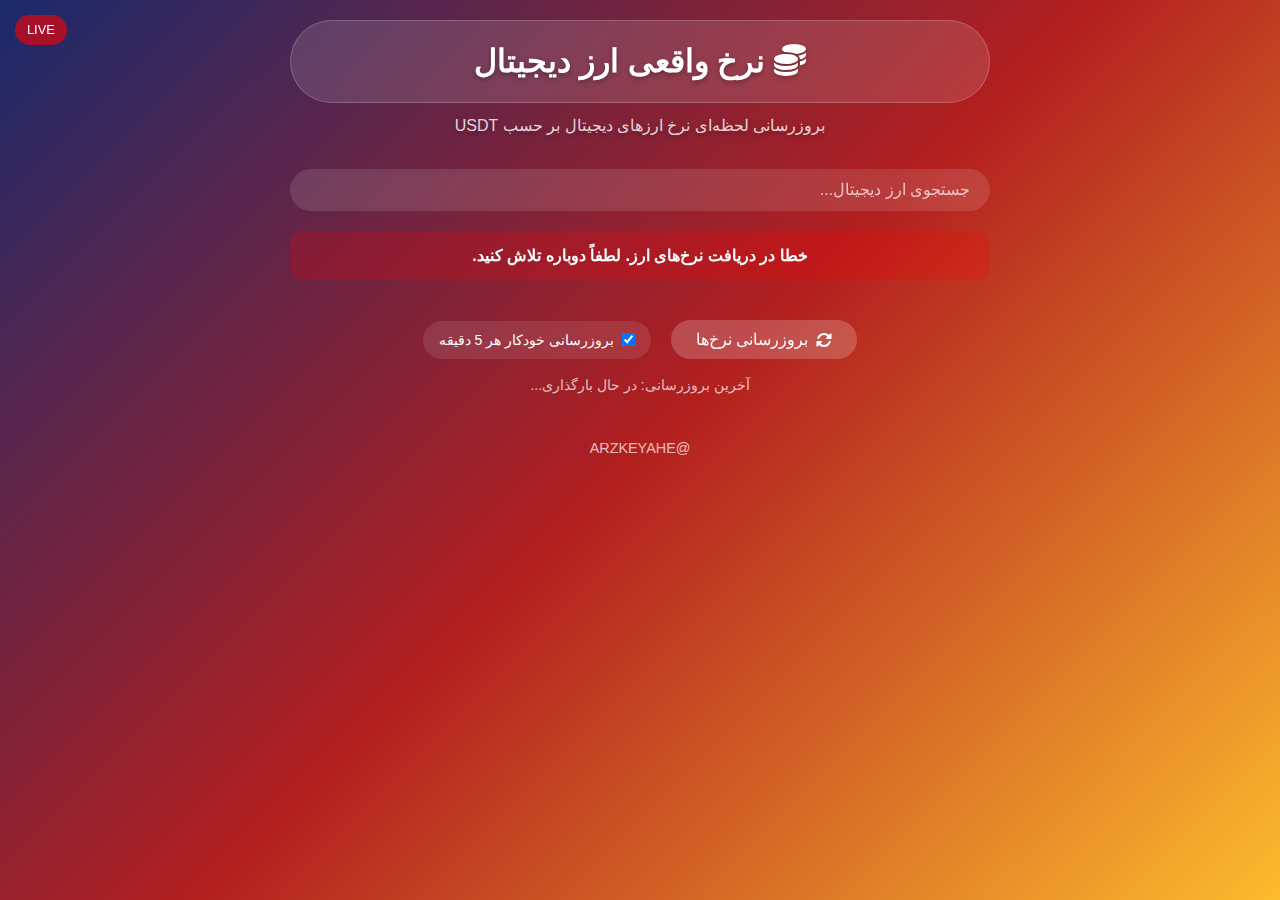
<file: 4030.html>
<!DOCTYPE html>
<html lang="fa" dir="rtl">
<head>
<meta charset="UTF-8" />
<meta name="viewport" content="width=device-width, initial-scale=1" />
<title>نرخ ارز دیجیتال</title>
<link rel="stylesheet" href="https://cdnjs.cloudflare.com/ajax/libs/font-awesome/6.4.0/css/all.min.css" />
<style>
    /* کد CSS مشابه کد شما، فقط برای دکمه ناموجود استایل اضافه شد */
    * {
        margin: 0;
        padding: 0;
        box-sizing: border-box;
        font-family: 'Segoe UI', Tahoma, Geneva, Verdana, sans-serif;
    }
    body {
        background: linear-gradient(135deg, #1a2a6c, #b21f1f, #fdbb2d);
        margin: 0;
        padding: 20px;
        display: flex;
        flex-direction: column;
        align-items: center;
        min-height: 100vh;
        color: #fff;
        line-height: 1.6;
    }
    .container {
        width: 100%;
        max-width: 700px;
        text-align: center;
    }
    header {
        margin-bottom: 30px;
        text-shadow: 0 2px 5px rgba(0, 0, 0, 0.3);
    }
    h1 {
        font-size: 2rem;
        margin-bottom: 10px;
        background: rgba(255, 255, 255, 0.12);
        padding: 15px 30px;
        border-radius: 50px;
        backdrop-filter: blur(12px);
        border: 1px solid rgba(255, 255, 255, 0.2);
        user-select: none;
    }
    .subtitle {
        font-size: 1rem;
        opacity: 0.8;
        margin-top: 8px;
        user-select: none;
    }
    .search-container {
        margin-bottom: 20px;
        width: 100%;
    }
    .search-box {
        width: 100%;
        padding: 12px 20px;
        background: rgba(255, 255, 255, 0.12);
        border: none;
        border-radius: 50px;
        color: white;
        font-size: 16px;
        backdrop-filter: blur(8px);
        transition: background 0.3s ease;
    }
    .search-box:focus {
        outline: none;
        background: rgba(255, 255, 255, 0.22);
    }
    .search-box::placeholder {
        color: rgba(255, 255, 255, 0.7);
    }
    #rates-container {
        display: flex;
        flex-direction: column;
        gap: 14px;
        max-height: 70vh;
        overflow-y: auto;
        padding-right: 4px;
    }
    .glass-button {
        background: rgba(255, 255, 255, 0.12);
        border-radius: 20px;
        padding: 14px 22px;
        display: flex;
        justify-content: space-between;
        align-items: center;
        color: white;
        box-shadow: 0 8px 32px rgba(0, 0, 0, 0.15);
        backdrop-filter: blur(14px);
        border: 1.5px solid rgba(255, 255, 255, 0.25);
        cursor: pointer;
        transition: background 0.25s ease, box-shadow 0.3s ease;
        user-select: none;
    }
    .glass-button:hover:not(:disabled) {
        background: rgba(255, 255, 255, 0.25);
        box-shadow: 0 12px 48px rgba(0, 0, 0, 0.3);
    }
    .glass-button:disabled {
        cursor: not-allowed;
        background: rgba(255, 0, 0, 0.2);
        box-shadow: none;
        color: rgba(255, 255, 255, 0.5);
    }
    .glass-button .left,
    .glass-button .right {
        display: flex;
        flex-direction: column;
        align-items: flex-start;
    }
    .glass-button .right {
        align-items: flex-end;
    }
    .currency-name {
        font-weight: 700;
        font-size: 1.1rem;
        margin-bottom: 4px;
    }
    .currency-code {
        font-size: 0.9rem;
        color: rgba(255, 255, 255, 0.65);
    }
    .rate {
        font-weight: 700;
        font-size: 1.2rem;
        color: #00ffe7;
        text-shadow: 0 0 8px rgba(0, 255, 231, 0.7);
        font-family: monospace;
    }
    .controls {
        display: flex;
        justify-content: center;
        align-items: center;
        gap: 20px;
        margin-top: 25px;
        flex-wrap: wrap;
    }
    .refresh-button {
        padding: 10px 25px;
        background: rgba(255, 255, 255, 0.2);
        border: none;
        border-radius: 50px;
        color: white;
        cursor: pointer;
        font-size: 16px;
        transition: all 0.3s ease;
        display: flex;
        align-items: center;
        gap: 8px;
        backdrop-filter: blur(8px);
        user-select: none;
    }
    .refresh-button:hover:not(:disabled) {
        background: rgba(255, 255, 255, 0.35);
        transform: scale(1.06);
    }
    .refresh-button:disabled {
        cursor: default;
        opacity: 0.6;
    }
    .auto-update {
        display: flex;
        align-items: center;
        gap: 8px;
        font-size: 14px;
        background: rgba(255, 255, 255, 0.1);
        padding: 8px 16px;
        border-radius: 50px;
        user-select: none;
    }
    .last-update {
        margin-top: 15px;
        font-size: 14px;
        opacity: 0.7;
        user-select: none;
    }
    .loading {
        margin: 20px auto;
        width: 40px;
        height: 40px;
        border: 5px solid rgba(255, 255, 255, 0.3);
        border-top-color: #00ffe7;
        border-radius: 50%;
        animation: spin 1s linear infinite;
        display: none;
    }
    .loading.active {
        display: block;
    }
    @keyframes spin {
        to { transform: rotate(360deg); }
    }
    .live-badge {
        position: fixed;
        top: 15px;
        left: 15px;
        background: rgba(255, 0, 0, 0.6);
        padding: 5px 12px;
        border-radius: 20px;
        font-size: 0.8rem;
        animation: pulse 1.5s infinite;
        z-index: 100;
        user-select: none;
    }
    @keyframes pulse {
        0% { opacity: 0.6; }
        50% { opacity: 1; }
        100% { opacity: 0.6; }
    }
    footer {
        text-align: center;
        margin-top: 40px;
        opacity: 0.7;
        font-size: 0.9rem;
        user-select: none;
    }
    @media (max-width: 500px) {
        .glass-button {
            flex-direction: column;
            align-items: flex-start;
            gap: 8px;
            padding: 12px 18px;
        }
        .glass-button .right {
            align-items: flex-start;
            width: 100%;
        }
        .rate {
            font-size: 1.1rem;
        }
    }
    .error-message {
        background: rgba(255, 0, 0, 0.2);
        padding: 12px;
        border-radius: 12px;
        margin: 15px 0;
        display: none;
        backdrop-filter: blur(5px);
        font-weight: 700;
        user-select: none;
    }
</style>
</head>
<body>
    <div class="live-badge">LIVE</div>

    <div class="container">
        <header>
            <h1><i class="fas fa-coins"></i> نرخ واقعی ارز دیجیتال </h1>
            <p class="subtitle">بروزرسانی لحظه‌ای نرخ ارزهای دیجیتال بر حسب USDT</p>
        </header>

        <div class="search-container">
            <input type="text" class="search-box" id="search-input" placeholder="جستجوی ارز دیجیتال..." />
        </div>

        <div class="error-message" id="error-message">
            خطا در دریافت نرخ‌های ارز. لطفاً دوباره تلاش کنید.
        </div>

        <div id="rates-container">
            <!-- دکمه‌های شیشه‌ای هر ارز دیجیتال در اینجا ساخته می‌شوند -->
        </div>

        <div class="loading" id="loading-spinner"></div>

        <div class="controls">
            <button class="refresh-button" id="refresh-button">
                <i class="fas fa-sync-alt"></i>
                بروزرسانی نرخ‌ها
            </button>

            <div class="auto-update">
                <input type="checkbox" id="auto-update" checked />
                <label for="auto-update">بروزرسانی خودکار هر 5 دقیقه</label>
            </div>
        </div>

        <div class="last-update" id="last-update">آخرین بروزرسانی: در حال بارگذاری...</div>

        <footer>
            <p>@ARZKEYAHE</p>
        </footer>
    </div>

<script>
    // حذف موارد تکراری و اصلاح نام‌ها در آرایه
    const currencies = [
   {code: 'BTC', name: 'بیت‌کوین'},  
        {code: 'ETH', name: 'اتریوم'},  
        {code: 'BNB', name: 'بایننس کوین'},  
        {code: 'ADA', name: 'کاردانو'},  
        {code: 'XRP', name: 'ریپل'},  
        {code: 'SOL', name: 'سولانا'},  
        {code: 'DOGE', name: 'دوج‌کوین'},  
        {code: 'DOT', name: 'پولکادات'},  
        {code: 'MATIC', name: 'پلی‌گان'},  
        {code: 'LTC', name: 'لایت‌کوین'},  
        {code: 'AVAX', name: 'آوالانچ'},  
        {code: 'SHIB', name: 'شیبا اینو'},  
        {code: 'LINK', name: 'چین‌لینک'},  
        {code: 'ATOM', name: 'کازماس'},  
        {code: 'FTT', name: 'FTX Token'},  
        {code: 'XLM', name: 'استلار'},  
        {code: 'ALGO', name: 'آلگوراند'},  
        {code: 'TRX', name: 'ترون'},  
        {code: 'NEAR', name: 'نیر پروتکل'},  
        {code: 'BCH', name: 'بیت‌کوین کش'},  
        {code: 'VET', name: 'ونچین'},  
        {code: 'XMR', name: 'مونرو'},  
        {code: 'SAND', name: 'دسند'},  
        {code: 'EGLD', name: 'الگردی'},  
        {code: 'CHZ', name: 'چیلیز'},  
        {code: 'MANA', name: 'دیسنترالند'},  
        {code: 'CAKE', name: 'پنکیک سواپ'},  
        {code: 'AXS', name: 'اکسی اینفینیتی'},  
        {code: 'FTM', name: 'فانتوم'},  
        {code: 'THETA', name: 'تتا'},  
        {code: 'AAVE', name: 'آوِی'},  
        {code: 'KSM', name: 'کوساما'},  
        {code: 'RUNE', name: 'تورن'},  
        {code: 'ZIL', name: 'زیلیکا'},  
        {code: 'HNT', name: 'هلیوم'},  
        {code: 'GRT', name: 'The Graph'},  
        {code: 'STX', name: 'استکس'},  
        {code: 'ENJ', name: 'انجین'},  
        {code: 'DASH', name: 'داش'},  
        {code: 'COMP', name: 'کامپوند'},  
        {code: 'KAVA', name: 'کاوا'},  
        {code: 'CRV', name: 'کرایو'},  
        {code: 'SNX', name: 'سینتتیکس'},  
        {code: 'BAT', name: 'بت'},  
        {code: 'MKR', name: 'میکر'},  
        {code: 'YFI', name: 'Yearn.Finance'},  
        {code: 'DCR', name: 'دکریپتو'},  
        {code: 'ZRX', name: '0x'},  
        {code: 'WAVES', name: 'ویوز'},  
        {code: 'OMG', name: 'OMG Network'},  
        {code: 'QTUM', name: 'کوانتوم'},  
        {code: 'LRC', name: 'Loopring'},  
        {code: 'REN', name: 'رن'},  
        {code: '1INCH', name: 'وان اینچ'},  
        {code: 'BTT', name: 'بیت‌تورنت'},  
        {code: 'ANKR', name: 'انکر'},  
        {code: 'CELO', name: 'سیلو'},  
        {code: 'NKN', name: 'NKN'},  
        {code: 'ZEC', name: 'زی‌کش'},  
        {code: 'ICX', name: 'ICON'},  
        {code: 'ONT', name: 'انتولوژی'},  
        {code: 'LUNA', name: 'لونا'},  
        {code: 'FTT', name: 'FTX Token'},  
        {code: 'HEDG', name: 'HedgeTrade'},  
        {code: 'CVC', name: 'Civic'},  
        {code: 'NANO', name: 'نانو'},  
        {code: 'OCEAN', name: 'Ocean Protocol'},  
        {code: 'AR', name: 'Arweave'},  
        {code: 'KNC', name: 'Kyber Network'},  
        {code: 'GNO', name: 'Gnosis'},  
        {code: 'SUSHI', name: 'SushiSwap'},  
        {code: 'BAL', name: 'Balancer'},  
        {code: 'SRM', name: 'Serum'},  
        {code: 'CEL', name: 'Celsius'},  
        {code: 'LPT', name: 'Livepeer'},  
        {code: 'WAXP', name: 'WAX'},  
        {code: 'BAND', name: 'Band Protocol'},  
        {code: 'MATIC', name: 'Polygon'},  
        {code: 'GALA', name: 'Gala'},  
        {code: 'HARMONY', name: 'Harmony'},  
        {code: 'ENJ', name: 'Enjin Coin'},  
        {code: 'RAY', name: 'Raydium'},  
        {code: 'XEM', name: 'NEM'},  
        {code: 'DGB', name: 'Digibyte'},  
        {code: 'DODO', name: 'DODO'},  
        {code: 'CAKE', name: 'PancakeSwap'},  
        {code: 'SXP', name: 'Swipe'},  
        {code: 'REEF', name: 'Reef'},  
        {code: 'IOTA', name: 'IOTA'},  
        {code: 'TWT', name: 'Trust Wallet Token'},  
        {code: 'FTM', name: 'Fantom'},  
        {code: 'ALICE', name: 'My Neighbor Alice'},  
        {code: 'LUNA2', name: 'Terra 2.0'},  
        {code: 'XDC', name: 'XDC Network'},  
        {code: 'RSR', name: 'Reserve Rights'},  
        {code: 'SAND', name: 'The Sandbox'},  
        {code: 'MKR', name: 'Maker'},  
        {code: 'UMA', name: 'UMA'},  
        {code: 'OXT', name: 'Orchid'},  
        {code: 'STORJ', name: 'Storj'},  
        {code: 'ONE', name: 'Harmony One'},  
        {code: 'ARPA', name: 'ARPA Chain'},  
        {code: 'COTI', name: 'COTI'},  
        {code: 'NEXO', name: 'Nexo'},  
        {code: 'ANKR', name: 'Ankr'},  
        {code: 'BTS', name: 'BitShares'},  
        {code: 'CHZ', name: 'Chiliz'}  
    ];

    const ratesContainer = document.getElementById('rates-container');
    const searchInput = document.getElementById('search-input');
    const refreshButton = document.getElementById('refresh-button');
    const autoUpdateCheckbox = document.getElementById('auto-update');
    const lastUpdate = document.getElementById('last-update');
    const loadingSpinner = document.getElementById('loading-spinner');
    const errorMessage = document.getElementById('error-message');

    let currencyRates = {};
    let autoUpdateInterval;

    // تابع دریافت قیمت‌ها از API بایننس
    async function fetchRates() {
        try {
            errorMessage.style.display = 'none';
            loadingSpinner.classList.add('active');
            refreshButton.disabled = true;

            // دریافت داده از API بایننس برای همه جفت‌ها
            const response = await fetch('https://api.binance.com/api/v3/ticker/price');
            if (!response.ok) throw new Error('خطا در دریافت داده‌ها');

            const data = await response.json();

            // استخراج نرخ‌های USDT
            currencyRates = {};
            currencies.forEach(currency => {
                // جستجوی جفت ارز مربوطه
                const pair = data.find(item => item.symbol === currency.code + 'USDT');
                if (pair) {
                    currencyRates[currency.code] = parseFloat(pair.price);
                } else {
                    currencyRates[currency.code] = null;
                }
            });

            lastUpdate.textContent = `آخرین بروزرسانی: ${new Date().toLocaleTimeString('fa-IR')}`;
            renderRates();
        } catch (error) {
            errorMessage.style.display = 'block';
            console.error(error);
        } finally {
            loadingSpinner.classList.remove('active');
            refreshButton.disabled = false;
        }
    }

    // تابع ساخت دکمه‌های شیشه‌ای و نمایش نرخ‌ها
    function renderRates() {
        ratesContainer.innerHTML = '';

        const searchTerm = searchInput.value.trim().toLowerCase();

        currencies.forEach(currency => {
            // فیلتر بر اساس جستجو روی نام یا کد
            if (
                currency.name.includes(searchTerm) ||
                currency.code.toLowerCase().includes(searchTerm)
            ) {
                const rate = currencyRates[currency.code];

                const button = document.createElement('button');
                button.className = 'glass-button';
                button.disabled = (rate === null);

                button.innerHTML = `
                    <div class="left">
                        <span class="currency-name">${currency.name}</span>
                        <span class="currency-code">${currency.code}</span>
                    </div>
                    <div class="right">
                        <span class="rate">${rate !== null ? rate.toFixed(6) : 'ناموجود'}</span>
                    </div>
                `;

                ratesContainer.appendChild(button);
            }
        });

        if (ratesContainer.children.length === 0) {
            ratesContainer.innerHTML = '<p>موردی یافت نشد.</p>';
        }
    }

    // رویداد جستجو
    searchInput.addEventListener('input', () => {
        renderRates();
    });

    // دکمه بروزرسانی دستی
    refreshButton.addEventListener('click', () => {
        fetchRates();
    });

    // فعال یا غیرفعال کردن بروزرسانی خودکار
    autoUpdateCheckbox.addEventListener('change', () => {
        if (autoUpdateCheckbox.checked) {
            startAutoUpdate();
        } else {
            stopAutoUpdate();
        }
    });

    // شروع بروزرسانی خودکار هر 5 دقیقه
    function startAutoUpdate() {
        autoUpdateInterval = setInterval(fetchRates, 5 * 60 * 1000);
    }

    // توقف بروزرسانی خودکار
    function stopAutoUpdate() {
        clearInterval(autoUpdateInterval);
    }

    // بارگذاری اولیه
    fetchRates();
    startAutoUpdate();
</script>
</body>
</html>
</file>
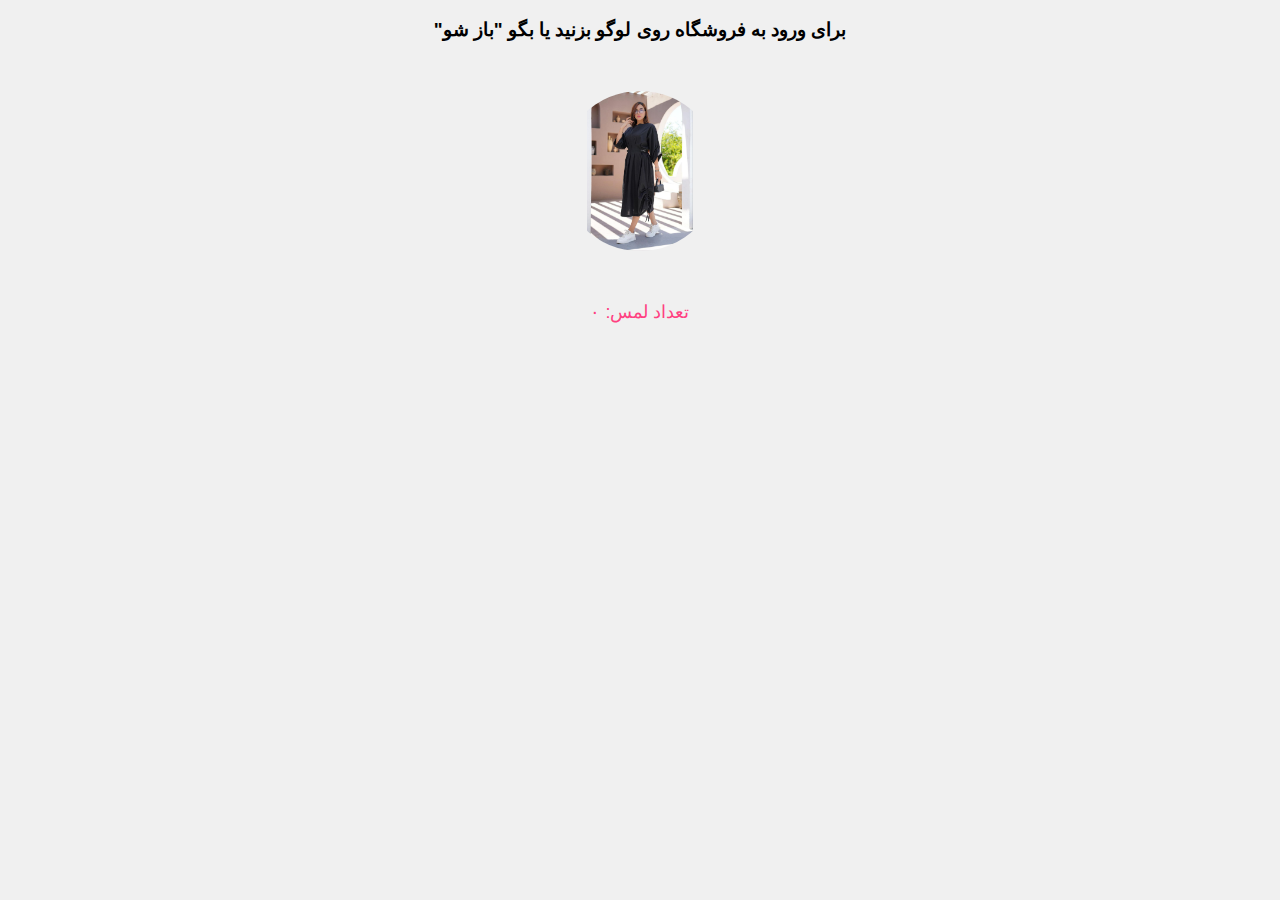
<file: rwt.html>
<!DOCTYPE html>
<html lang="fa">
<head>
  <meta charset="UTF-8" />
  <meta name="viewport" content="width=device-width, initial-scale=1" />
  <title>فروشگاه VIP Shop</title>
  <style>
    body {
      font-family: Tahoma, sans-serif;
      direction: rtl;
      background: #f0f0f0;
      margin: 0;
      padding: 0;
      text-align: center;
    }

    #coin {
      width: 160px;
      height: 160px;
      margin: 50px auto;
      background: url('https://rezarozibay123.github.io/arzkeyahe-landing/2.jpg') no-repeat center;
      background-size: contain;
      border-radius: 50%;
      cursor: pointer;
    }

    #counter {
      font-size: 18px;
      color: #ff4081;
      margin-top: 10px;
    }

    #shopContainer {
      display: none;
      max-width: 1200px;
      margin: 20px auto;
      padding: 10px;
    }

    .container {
      display: grid;
      grid-template-columns: repeat(auto-fit, minmax(200px, 1fr));
      gap: 15px;
      padding: 20px;
      background: #fff;
      border-radius: 10px;
    }

    .dress {
      background: #fff;
      border-radius: 12px;
      box-shadow: 0 2px 8px rgba(0,0,0,0.1);
      text-align: center;
      padding: 10px;
      transition: transform 0.3s;
    }

    .dress:hover {
      transform: translateY(-5px);
    }

    .dress img {
      width: 100%;
      border-radius: 12px;
    }

    .options select {
      margin: 5px;
      padding: 5px;
      border-radius: 6px;
      border: 1px solid #ccc;
    }

    .add-to-cart {
      background-color: #ff4081;
      border: none;
      color: #fff;
      padding: 8px 15px;
      border-radius: 15px;
      cursor: pointer;
      margin-top: 5px;
    }

    #cartSummary {
      background: #fff;
      max-width: 800px;
      margin: 20px auto;
      padding: 15px;
      border-radius: 10px;
      box-shadow: 0 0 10px rgba(0,0,0,0.1);
    }

    table {
      width: 100%;
      border-collapse: collapse;
      margin-bottom: 10px;
    }

    th, td {
      border: 1px solid #ddd;
      padding: 8px;
    }

    th {
      background-color: #f2f2f2;
    }

    .qty-btn {
      cursor: pointer;
      padding: 2px 7px;
      border-radius: 4px;
      color: white;
      font-weight: bold;
      margin: 0 3px;
    }

    .qty-add { background-color: #4caf50; }
    .qty-remove { background-color: #f44336; }

    input#customerName {
      width: 80%;
      padding: 10px;
      margin-top: 10px;
      border-radius: 8px;
      border: 1px solid #ccc;
      font-size: 16px;
      text-align: center;
    }

    button {
      background-color: #ff4081;
      border: none;
      color: #fff;
      padding: 10px 25px;
      font-size: 16px;
      border-radius: 25px;
      cursor: pointer;
    }

    header {
      background: #ff4081;
      color: #fff;
      padding: 20px;
      border-radius: 10px;
      font-size: 24px;
    }
  </style>
</head>
<body>

<h3>برای ورود به فروشگاه روی لوگو بزنید یا بگو "باز شو"</h3>
<div id="coin"></div>
<div id="counter">تعداد لمس: ۰</div>

<div id="shopContainer">
  <header>
    فروشگاه وی ای پی شاپ<br>
    <small>تهران، بازار بزرگ پارسیان طبقه دوم، گذر ۲، پلاک ۴۱/۵</small><br>
    <small>اینستاگرام و تلگرام: manto_vip_shop</small><br>
    <small>📞 09128307890 - 09371740280</small>
  </header>

  <div class="container" id="productContainer"></div>

  <div id="cartSummary">
    <h3>سبد خرید شما</h3>
    <table id="cartTable">
      <thead>
        <tr>
          <th>کد کالا</th>
          <th>رنگ</th>
          <th>سایز</th>
          <th>تعداد</th>
          <th>عملیات</th>
        </tr>
      </thead>
      <tbody></tbody>
    </table>
    <input type="text" id="customerName" placeholder="نام مشتری را وارد کنید" />
    <br><br>
    <button onclick="finalizeOrder()">نهایی کردن سفارش و ارسال به واتساپ</button>
  </div>
</div>

<script>
  // قفل رمزدار
  let sequence = [];
  let count = 0;
  let isLong = false;
  let pressTimer;
  const password = ["short", "short", "short", "long", "long", "short"];

  const coin = document.getElementById("coin");
  const counter = document.getElementById("counter");
  const shopContainer = document.getElementById("shopContainer");

  function updateCounter() {
    counter.innerText = "تعداد لمس: " + count;
  }

  function checkSequence() {
    if (sequence.length > password.length) sequence = [];
    for (let i = 0; i < sequence.length; i++) {
      if (sequence[i] !== password[i]) {
        sequence = [];
        return;
      }
    }
    if (sequence.length === password.length) {
      openStore();
    }
  }

  function openStore() {
    shopContainer.style.display = "block";
    coin.style.display = "none";
    alert("✅ فروشگاه باز شد!");
    if ("vibrate" in navigator) navigator.vibrate([200, 100, 200]);
    loadShop();
    loadCartUI();
  }

  coin.addEventListener("touchstart", () => {
    isLong = false;
    pressTimer = setTimeout(() => {
      isLong = true;
      sequence.push("long");
      count++;
      updateCounter();
    }, 600);
  });

  coin.addEventListener("touchend", () => {
    clearTimeout(pressTimer);
    if (!isLong) {
      sequence.push("short");
      count++;
      updateCounter();
    }
    checkSequence();
  });

  // تشخیص صوتی
  window.SpeechRecognition = window.SpeechRecognition || window.webkitSpeechRecognition;
  if ('SpeechRecognition' in window) {
    const recognition = new SpeechRecognition();
    recognition.lang = 'fa-IR';
    recognition.continuous = true;
    recognition.onresult = (event) => {
      const text = event.results[event.results.length - 1][0].transcript.trim();
      if (text.includes("رضا موجودی انبار بفرست") || text.includes("رضا موجودی انبار بفرست")) openStore();
    };
    recognition.onerror = (e) => console.warn("Speech error:", e);
    recognition.start();
  }

  // عملکرد فروشگاه
  const totalProducts = 50;
  let cart = JSON.parse(localStorage.getItem('cartData')) || [];

  function loadShop() {
    const container = document.getElementById('productContainer');
    container.innerHTML = '';
    for (let i = 1; i <= totalProducts; i++) {
      container.innerHTML += `
        <div class="dress">
          <img src="${i}.jpg" alt="کد کالا 10${i}">
          <h3>کد کالا 10${i}</h3>
          <div class="options">
            <select id="color${i}">
              <option value="رنگ">رنگ</option>
              <option>آبی</option><option>سبز</option><option>قرمز</option><option>قهوه‌ای</option>
              <option>کرم روشن</option><option>کرم تیره</option><option>سفید</option>
              <option>طوسی</option><option>مشکی</option><option>آبی روشن</option>
              <option>زرد</option><option>سبز تیره</option>
            </select>
            <select id="size${i}">
              <option>سایز 1 و 2</option><option>سایز 1</option><option>سایز 2</option>
            </select>
          </div>
          <button class="add-to-cart" onclick="addToCart(${i})">افزودن به سبد</button>
        </div>`;
    }
  }

  function saveCart() {
    localStorage.setItem('cartData', JSON.stringify(cart));
  }

  function addToCart(productId) {
    const color = document.getElementById(`color${productId}`).value;
    const size = document.getElementById(`size${productId}`).value;
    if (color === "رنگ") return alert("لطفاً رنگ را انتخاب کنید.");
    let found = false;
    for (let item of cart) {
      if (item.productId === productId && item.color === color && item.size === size) {
        item.quantity++;
        found = true;
        break;
      }
    }
    if (!found) cart.push({productId, color, size, quantity: 1});
    saveCart();
    loadCartUI();
  }

  function loadCartUI() {
    const tbody = document.querySelector("#cartTable tbody");
    tbody.innerHTML = "";
    if (cart.length === 0) {
      tbody.innerHTML = `<tr><td colspan="5">سبد خرید خالی است</td></tr>`;
      return;
    }
    cart.forEach((item, index) => {
      tbody.innerHTML += `
        <tr>
          <td>کد کالا ${item.productId}10</td>
          <td>${item.color}</td>
          <td>${item.size}</td>
          <td>${item.quantity}</td>
          <td>
            <span class="qty-btn qty-add" onclick="changeCartQuantity(${index}, 1)">+</span>
            <span class="qty-btn qty-remove" onclick="changeCartQuantity(${index}, -1)">-</span>
            <span class="qty-btn qty-remove" style="background:#555;" onclick="removeCartItem(${index})">×</span>
          </td>
        </tr>`;
    });
  }

  function changeCartQuantity(index, change) {
    const item = cart[index];
    if (item.quantity + change > 0) {
      item.quantity += change;
    } else {
      removeCartItem(index);
      return;
    }
    saveCart();
    loadCartUI();
  }

  function removeCartItem(index) {
    cart.splice(index, 1);
    saveCart();
    loadCartUI();
  }

  function finalizeOrder() {
    const name = document.getElementById('customerName').value.trim();
    if (!name) return alert("لطفا نام مشتری را وارد کنید");
    if (cart.length === 0) return alert("سبد خرید شما خالی است!");

    let message = `🥀®️`;
    cart.forEach(item => {
      message += `
☑️  کد : ${item.productId}10
☑️  رنگ : ${item.color}
☑️  سایز : ${item.size}
*☑️  تعداد : ${item.quantity} عدد*
--------------------------`;
    });
    message += `\n🛍️ بسته ای «${name}»`;
    const url = `https://wa.me/989105522346?text=${encodeURIComponent(message)}`;
    window.open(url, '_blank');
    cart = [];
    saveCart();
    loadCartUI();
  }
</script>
</body>
  </html>
</file>
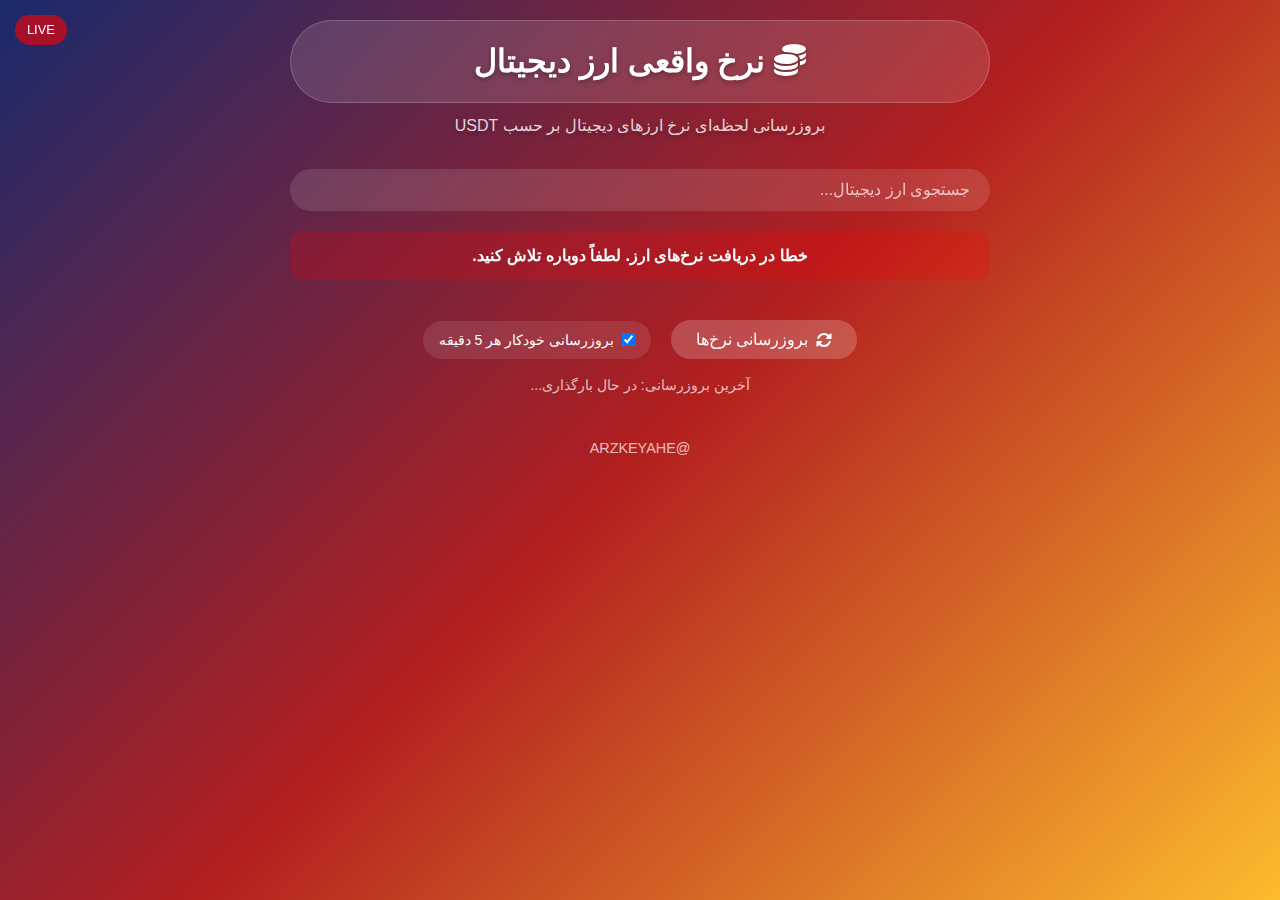
<file: 🟩.html>
<!DOCTYPE html>
<html lang="fa" dir="rtl">
<head>
<meta charset="UTF-8" />
<meta name="viewport" content="width=device-width, initial-scale=1" />
<title>نرخ واقعی ارز دیجیتال</title>
<link rel="stylesheet" href="https://cdnjs.cloudflare.com/ajax/libs/font-awesome/6.4.0/css/all.min.css" />
<style>
    /* کد CSS مشابه کد شما، فقط برای دکمه ناموجود استایل اضافه شد */
    * {
        margin: 0;
        padding: 0;
        box-sizing: border-box;
        font-family: 'Segoe UI', Tahoma, Geneva, Verdana, sans-serif;
    }
    body {
        background: linear-gradient(135deg, #1a2a6c, #b21f1f, #fdbb2d);
        margin: 0;
        padding: 20px;
        display: flex;
        flex-direction: column;
        align-items: center;
        min-height: 100vh;
        color: #fff;
        line-height: 1.6;
    }
    .container {
        width: 100%;
        max-width: 700px;
        text-align: center;
    }
    header {
        margin-bottom: 30px;
        text-shadow: 0 2px 5px rgba(0, 0, 0, 0.3);
    }
    h1 {
        font-size: 2rem;
        margin-bottom: 10px;
        background: rgba(255, 255, 255, 0.12);
        padding: 15px 30px;
        border-radius: 50px;
        backdrop-filter: blur(12px);
        border: 1px solid rgba(255, 255, 255, 0.2);
        user-select: none;
    }
    .subtitle {
        font-size: 1rem;
        opacity: 0.8;
        margin-top: 8px;
        user-select: none;
    }
    .search-container {
        margin-bottom: 20px;
        width: 100%;
    }
    .search-box {
        width: 100%;
        padding: 12px 20px;
        background: rgba(255, 255, 255, 0.12);
        border: none;
        border-radius: 50px;
        color: white;
        font-size: 16px;
        backdrop-filter: blur(8px);
        transition: background 0.3s ease;
    }
    .search-box:focus {
        outline: none;
        background: rgba(255, 255, 255, 0.22);
    }
    .search-box::placeholder {
        color: rgba(255, 255, 255, 0.7);
    }
    #rates-container {
        display: flex;
        flex-direction: column;
        gap: 14px;
        max-height: 70vh;
        overflow-y: auto;
        padding-right: 4px;
    }
    .glass-button {
        background: rgba(255, 255, 255, 0.12);
        border-radius: 20px;
        padding: 14px 22px;
        display: flex;
        justify-content: space-between;
        align-items: center;
        color: white;
        box-shadow: 0 8px 32px rgba(0, 0, 0, 0.15);
        backdrop-filter: blur(14px);
        border: 1.5px solid rgba(255, 255, 255, 0.25);
        cursor: pointer;
        transition: background 0.25s ease, box-shadow 0.3s ease;
        user-select: none;
    }
    .glass-button:hover:not(:disabled) {
        background: rgba(255, 255, 255, 0.25);
        box-shadow: 0 12px 48px rgba(0, 0, 0, 0.3);
    }
    .glass-button:disabled {
        cursor: not-allowed;
        background: rgba(255, 0, 0, 0.2);
        box-shadow: none;
        color: rgba(255, 255, 255, 0.5);
    }
    .glass-button .left,
    .glass-button .right {
        display: flex;
        flex-direction: column;
        align-items: flex-start;
    }
    .glass-button .right {
        align-items: flex-end;
    }
    .currency-name {
        font-weight: 700;
        font-size: 1.1rem;
        margin-bottom: 4px;
    }
    .currency-code {
        font-size: 0.9rem;
        color: rgba(255, 255, 255, 0.65);
    }
    .rate {
        font-weight: 700;
        font-size: 1.2rem;
        color: #00ffe7;
        text-shadow: 0 0 8px rgba(0, 255, 231, 0.7);
        font-family: monospace;
    }
    .controls {
        display: flex;
        justify-content: center;
        align-items: center;
        gap: 20px;
        margin-top: 25px;
        flex-wrap: wrap;
    }
    .refresh-button {
        padding: 10px 25px;
        background: rgba(255, 255, 255, 0.2);
        border: none;
        border-radius: 50px;
        color: white;
        cursor: pointer;
        font-size: 16px;
        transition: all 0.3s ease;
        display: flex;
        align-items: center;
        gap: 8px;
        backdrop-filter: blur(8px);
        user-select: none;
    }
    .refresh-button:hover:not(:disabled) {
        background: rgba(255, 255, 255, 0.35);
        transform: scale(1.06);
    }
    .refresh-button:disabled {
        cursor: default;
        opacity: 0.6;
    }
    .auto-update {
        display: flex;
        align-items: center;
        gap: 8px;
        font-size: 14px;
        background: rgba(255, 255, 255, 0.1);
        padding: 8px 16px;
        border-radius: 50px;
        user-select: none;
    }
    .last-update {
        margin-top: 15px;
        font-size: 14px;
        opacity: 0.7;
        user-select: none;
    }
    .loading {
        margin: 20px auto;
        width: 40px;
        height: 40px;
        border: 5px solid rgba(255, 255, 255, 0.3);
        border-top-color: #00ffe7;
        border-radius: 50%;
        animation: spin 1s linear infinite;
        display: none;
    }
    .loading.active {
        display: block;
    }
    @keyframes spin {
        to { transform: rotate(360deg); }
    }
    .live-badge {
        position: fixed;
        top: 15px;
        left: 15px;
        background: rgba(255, 0, 0, 0.6);
        padding: 5px 12px;
        border-radius: 20px;
        font-size: 0.8rem;
        animation: pulse 1.5s infinite;
        z-index: 100;
        user-select: none;
    }
    @keyframes pulse {
        0% { opacity: 0.6; }
        50% { opacity: 1; }
        100% { opacity: 0.6; }
    }
    footer {
        text-align: center;
        margin-top: 40px;
        opacity: 0.7;
        font-size: 0.9rem;
        user-select: none;
    }
    @media (max-width: 500px) {
        .glass-button {
            flex-direction: column;
            align-items: flex-start;
            gap: 8px;
            padding: 12px 18px;
        }
        .glass-button .right {
            align-items: flex-start;
            width: 100%;
        }
        .rate {
            font-size: 1.1rem;
        }
    }
    .error-message {
        background: rgba(255, 0, 0, 0.2);
        padding: 12px;
        border-radius: 12px;
        margin: 15px 0;
        display: none;
        backdrop-filter: blur(5px);
        font-weight: 700;
        user-select: none;
    }
</style>
</head>
<body>
    <div class="live-badge">LIVE</div>

    <div class="container">
        <header>
            <h1><i class="fas fa-coins"></i> نرخ واقعی ارز دیجیتال </h1>
            <p class="subtitle">بروزرسانی لحظه‌ای نرخ ارزهای دیجیتال بر حسب USDT</p>
        </header>

        <div class="search-container">
            <input type="text" class="search-box" id="search-input" placeholder="جستجوی ارز دیجیتال..." />
        </div>

        <div class="error-message" id="error-message">
            خطا در دریافت نرخ‌های ارز. لطفاً دوباره تلاش کنید.
        </div>

        <div id="rates-container">
            <!-- دکمه‌های شیشه‌ای هر ارز دیجیتال در اینجا ساخته می‌شوند -->
        </div>

        <div class="loading" id="loading-spinner"></div>

        <div class="controls">
            <button class="refresh-button" id="refresh-button">
                <i class="fas fa-sync-alt"></i>
                بروزرسانی نرخ‌ها
            </button>

            <div class="auto-update">
                <input type="checkbox" id="auto-update" checked />
                <label for="auto-update">بروزرسانی خودکار هر 5 دقیقه</label>
            </div>
        </div>

        <div class="last-update" id="last-update">آخرین بروزرسانی: در حال بارگذاری...</div>

        <footer>
            <p>@ARZKEYAHE</p>
        </footer>
    </div>

<script>
    // حذف موارد تکراری و اصلاح نام‌ها در آرایه
    const currencies = [
   {code: 'BTC', name: 'بیت‌کوین'},  
        {code: 'ETH', name: 'اتریوم'},  
        {code: 'BNB', name: 'بایننس کوین'},  
        {code: 'ADA', name: 'کاردانو'},  
        {code: 'XRP', name: 'ریپل'},  
        {code: 'SOL', name: 'سولانا'},  
        {code: 'DOGE', name: 'دوج‌کوین'},  
        {code: 'DOT', name: 'پولکادات'},  
        {code: 'MATIC', name: 'پلی‌گان'},  
        {code: 'LTC', name: 'لایت‌کوین'},  
        {code: 'AVAX', name: 'آوالانچ'},  
        {code: 'SHIB', name: 'شیبا اینو'},  
        {code: 'LINK', name: 'چین‌لینک'},  
        {code: 'ATOM', name: 'کازماس'},  
        {code: 'FTT', name: 'FTX Token'},  
        {code: 'XLM', name: 'استلار'},  
        {code: 'ALGO', name: 'آلگوراند'},  
        {code: 'TRX', name: 'ترون'},  
        {code: 'NEAR', name: 'نیر پروتکل'},  
        {code: 'BCH', name: 'بیت‌کوین کش'},  
        {code: 'VET', name: 'ونچین'},  
        {code: 'XMR', name: 'مونرو'},  
        {code: 'SAND', name: 'دسند'},  
        {code: 'EGLD', name: 'الگردی'},  
        {code: 'CHZ', name: 'چیلیز'},  
        {code: 'MANA', name: 'دیسنترالند'},  
        {code: 'CAKE', name: 'پنکیک سواپ'},  
        {code: 'AXS', name: 'اکسی اینفینیتی'},  
        {code: 'FTM', name: 'فانتوم'},  
        {code: 'THETA', name: 'تتا'},  
        {code: 'AAVE', name: 'آوِی'},  
        {code: 'KSM', name: 'کوساما'},  
        {code: 'RUNE', name: 'تورن'},  
        {code: 'ZIL', name: 'زیلیکا'},  
        {code: 'HNT', name: 'هلیوم'},  
        {code: 'GRT', name: 'The Graph'},  
        {code: 'STX', name: 'استکس'},  
        {code: 'ENJ', name: 'انجین'},  
        {code: 'DASH', name: 'داش'},  
        {code: 'COMP', name: 'کامپوند'},  
        {code: 'KAVA', name: 'کاوا'},  
        {code: 'CRV', name: 'کرایو'},  
        {code: 'SNX', name: 'سینتتیکس'},  
        {code: 'BAT', name: 'بت'},  
        {code: 'MKR', name: 'میکر'},  
        {code: 'YFI', name: 'Yearn.Finance'},  
        {code: 'DCR', name: 'دکریپتو'},  
        {code: 'ZRX', name: '0x'},  
        {code: 'WAVES', name: 'ویوز'},  
        {code: 'OMG', name: 'OMG Network'},  
        {code: 'QTUM', name: 'کوانتوم'},  
        {code: 'LRC', name: 'Loopring'},  
        {code: 'REN', name: 'رن'},  
        {code: '1INCH', name: 'وان اینچ'},  
        {code: 'BTT', name: 'بیت‌تورنت'},  
        {code: 'ANKR', name: 'انکر'},  
        {code: 'CELO', name: 'سیلو'},  
        {code: 'NKN', name: 'NKN'},  
        {code: 'ZEC', name: 'زی‌کش'},  
        {code: 'ICX', name: 'ICON'},  
        {code: 'ONT', name: 'انتولوژی'},  
        {code: 'LUNA', name: 'لونا'},  
        {code: 'FTT', name: 'FTX Token'},  
        {code: 'HEDG', name: 'HedgeTrade'},  
        {code: 'CVC', name: 'Civic'},  
        {code: 'NANO', name: 'نانو'},  
        {code: 'OCEAN', name: 'Ocean Protocol'},  
        {code: 'AR', name: 'Arweave'},  
        {code: 'KNC', name: 'Kyber Network'},  
        {code: 'GNO', name: 'Gnosis'},  
        {code: 'SUSHI', name: 'SushiSwap'},  
        {code: 'BAL', name: 'Balancer'},  
        {code: 'SRM', name: 'Serum'},  
        {code: 'CEL', name: 'Celsius'},  
        {code: 'LPT', name: 'Livepeer'},  
        {code: 'WAXP', name: 'WAX'},  
        {code: 'BAND', name: 'Band Protocol'},  
        {code: 'MATIC', name: 'Polygon'},  
        {code: 'GALA', name: 'Gala'},  
        {code: 'HARMONY', name: 'Harmony'},  
        {code: 'ENJ', name: 'Enjin Coin'},  
        {code: 'RAY', name: 'Raydium'},  
        {code: 'XEM', name: 'NEM'},  
        {code: 'DGB', name: 'Digibyte'},  
        {code: 'DODO', name: 'DODO'},  
        {code: 'CAKE', name: 'PancakeSwap'},  
        {code: 'SXP', name: 'Swipe'},  
        {code: 'REEF', name: 'Reef'},  
        {code: 'IOTA', name: 'IOTA'},  
        {code: 'TWT', name: 'Trust Wallet Token'},  
        {code: 'FTM', name: 'Fantom'},  
        {code: 'ALICE', name: 'My Neighbor Alice'},  
        {code: 'LUNA2', name: 'Terra 2.0'},  
        {code: 'XDC', name: 'XDC Network'},  
        {code: 'RSR', name: 'Reserve Rights'},  
        {code: 'SAND', name: 'The Sandbox'},  
        {code: 'MKR', name: 'Maker'},  
        {code: 'UMA', name: 'UMA'},  
        {code: 'OXT', name: 'Orchid'},  
        {code: 'STORJ', name: 'Storj'},  
        {code: 'ONE', name: 'Harmony One'},  
        {code: 'ARPA', name: 'ARPA Chain'},  
        {code: 'COTI', name: 'COTI'},  
        {code: 'NEXO', name: 'Nexo'},  
        {code: 'ANKR', name: 'Ankr'},  
        {code: 'BTS', name: 'BitShares'},  
        {code: 'CHZ', name: 'Chiliz'}  
    ];

    const ratesContainer = document.getElementById('rates-container');
    const searchInput = document.getElementById('search-input');
    const refreshButton = document.getElementById('refresh-button');
    const autoUpdateCheckbox = document.getElementById('auto-update');
    const lastUpdate = document.getElementById('last-update');
    const loadingSpinner = document.getElementById('loading-spinner');
    const errorMessage = document.getElementById('error-message');

    let currencyRates = {};
    let autoUpdateInterval;

    // تابع دریافت قیمت‌ها از API بایننس
    async function fetchRates() {
        try {
            errorMessage.style.display = 'none';
            loadingSpinner.classList.add('active');
            refreshButton.disabled = true;

            // دریافت داده از API بایننس برای همه جفت‌ها
            const response = await fetch('https://api.binance.com/api/v3/ticker/price');
            if (!response.ok) throw new Error('خطا در دریافت داده‌ها');

            const data = await response.json();

            // استخراج نرخ‌های USDT
            currencyRates = {};
            currencies.forEach(currency => {
                // جستجوی جفت ارز مربوطه
                const pair = data.find(item => item.symbol === currency.code + 'USDT');
                if (pair) {
                    currencyRates[currency.code] = parseFloat(pair.price);
                } else {
                    currencyRates[currency.code] = null;
                }
            });

            lastUpdate.textContent = `آخرین بروزرسانی: ${new Date().toLocaleTimeString('fa-IR')}`;
            renderRates();
        } catch (error) {
            errorMessage.style.display = 'block';
            console.error(error);
        } finally {
            loadingSpinner.classList.remove('active');
            refreshButton.disabled = false;
        }
    }

    // تابع ساخت دکمه‌های شیشه‌ای و نمایش نرخ‌ها
    function renderRates() {
        ratesContainer.innerHTML = '';

        const searchTerm = searchInput.value.trim().toLowerCase();

        currencies.forEach(currency => {
            // فیلتر بر اساس جستجو روی نام یا کد
            if (
                currency.name.includes(searchTerm) ||
                currency.code.toLowerCase().includes(searchTerm)
            ) {
                const rate = currencyRates[currency.code];

                const button = document.createElement('button');
                button.className = 'glass-button';
                button.disabled = (rate === null);

                button.innerHTML = `
                    <div class="left">
                        <span class="currency-name">${currency.name}</span>
                        <span class="currency-code">${currency.code}</span>
                    </div>
                    <div class="right">
                        <span class="rate">${rate !== null ? rate.toFixed(6) : 'ناموجود'}</span>
                    </div>
                `;

                ratesContainer.appendChild(button);
            }
        });

        if (ratesContainer.children.length === 0) {
            ratesContainer.innerHTML = '<p>موردی یافت نشد.</p>';
        }
    }

    // رویداد جستجو
    searchInput.addEventListener('input', () => {
        renderRates();
    });

    // دکمه بروزرسانی دستی
    refreshButton.addEventListener('click', () => {
        fetchRates();
    });

    // فعال یا غیرفعال کردن بروزرسانی خودکار
    autoUpdateCheckbox.addEventListener('change', () => {
        if (autoUpdateCheckbox.checked) {
            startAutoUpdate();
        } else {
            stopAutoUpdate();
        }
    });

    // شروع بروزرسانی خودکار هر 5 دقیقه
    function startAutoUpdate() {
        autoUpdateInterval = setInterval(fetchRates, 5 * 60 * 1000);
    }

    // توقف بروزرسانی خودکار
    function stopAutoUpdate() {
        clearInterval(autoUpdateInterval);
    }

    // بارگذاری اولیه
    fetchRates();
    startAutoUpdate();
</script>
</body>
</html>
</file>
